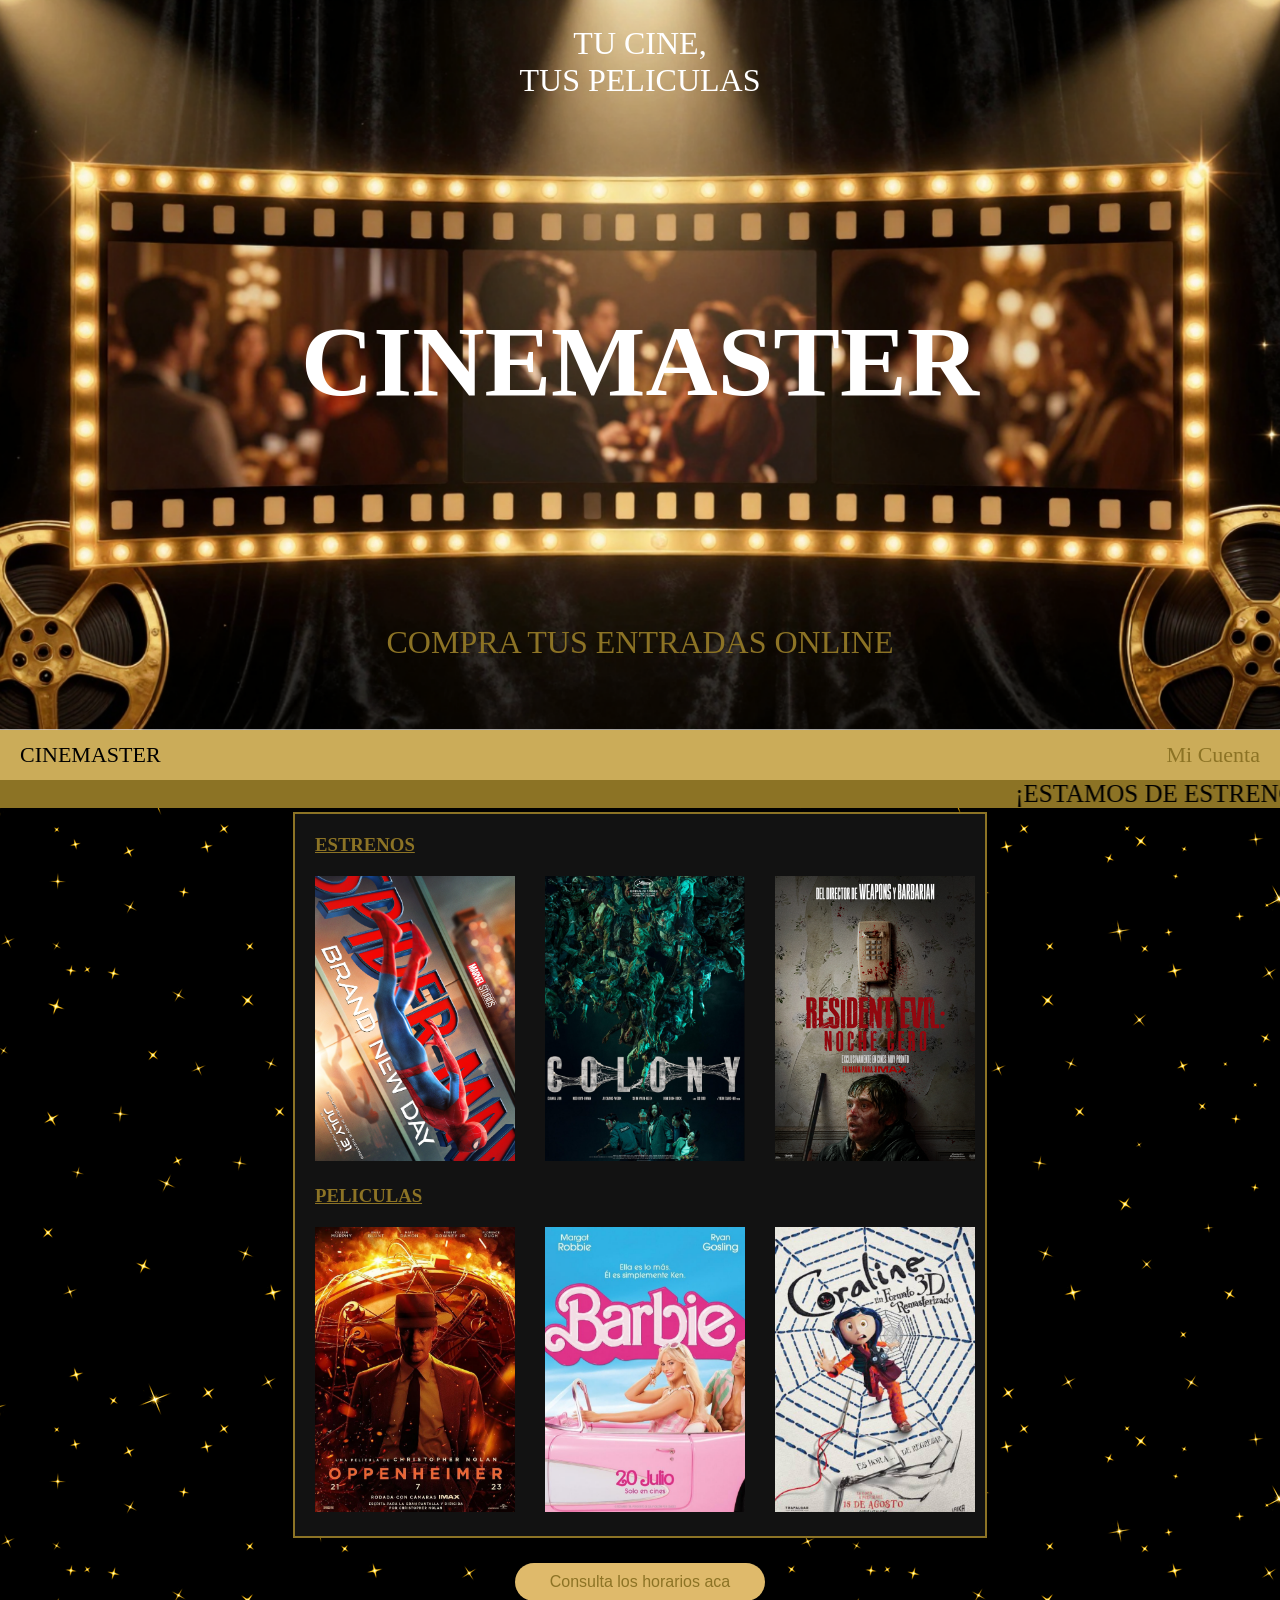
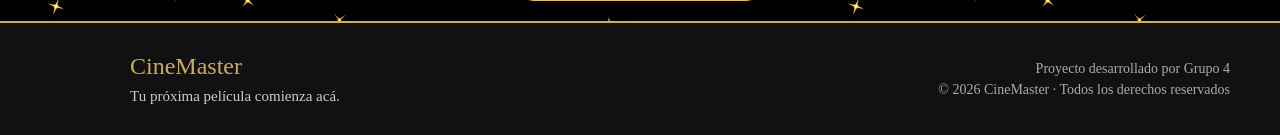
<file: index.html>
<!DOCTYPE html>
<html lang="es">
<head>
    <meta charset="UTF-8">
    <meta name="viewport" content="width=device-width, initial-scale=1.0">
    <title>CineMaster</title>
    <link rel="icon" href="./img/logo.png">
    <link rel="stylesheet" href="./style/index.css">
    <link rel="stylesheet" href="./style/footer.css">
</head>
<body>

    <!-- Presentación principal de CineMaster:
    eslogan, nombre y acceso a compra -->
    <header class="header">
        <div class="eslogan">
            <p>TU CINE,<br>TUS PELICULAS</p>
        </div> 
        <div class="titulo">
            <h1>CINEMASTER</h1>
        </div>

        <!--lleva directamente al proceso de compra de entradas-->
        <div class="comprar">
            <a href="./miCuenta.html" class="comprarRef">COMPRA TUS ENTRADAS ONLINE</a>
        </div>  


         <!--indicador de desplazarse hacia abajo-->
        <div class="indicador-scroll">
            <div class="flecha"></div>
        </div>
    </header>
    <main>

         <!--agrupa opciones de navegación de la pág-->
        <nav>
            <p>CINEMASTER</p>
            <a href="./miCuenta.html">Mi Cuenta</a>
        </nav>

         <!-- hace que el texto de desplace automáticamente-->
        <marquee scrollamount="15">¡ESTAMOS DE ESTRENO! Celebramos la gran apertura con entradas a mitad de precio</marquee>
        

        <div class="inicio">

             <!--cartelera dividida entre estrenos y pelis dispo-->
            <div class="cartelera">
                <h3><u>ESTRENOS</u></h3>
                <div class="estrenos"> 

                     <!--c/peli tiene portada y descripción-->
                    <div class="contenedor">   
                        <img src="./img/portadaPeliculas/spiderman.png" alt="spiderman" class="portadaPeli">
                        <div class="descripcion">
                            <h4>Spider-Man: Brand New Day</h4>
                            <h5>2026 ‧ Acción/Aventura ‧ 2h 25m</h5><br>
                            <p>A medida que las exigencias a las que se ve sometido Spider-Man se intensifican, la presión desencadena una sorprendente evolución física que pone en peligro su existencia. Al mismo tiempo, una nueva y extraña ola de delitos da lugar a una de las amenazas más poderosas a las que se ha enfrentado jamás. </p>
                        </div>
                    </div>
                    <div class="contenedor">
                        <img src="./img/portadaPeliculas/zonacero.png" alt="zonacero" class="portadaPeli">
                        <div class="descripcion">
                            <h4>Colony</h4>
                            <h5>2026 ‧ Terror ‧ 2h 2m</h5><br>
                            <p>La profesora Se Jeong asiste a una conferencia de biotecnología que se convierte en caos cuando se libera un virus de rápida mutación. Mientras el brote crece y las víctimas se transforman, las autoridades sellan el edificio.</p>
                        </div>
                    </div>
                    <div class="contenedor">
                        <img src="./img/portadaPeliculas/residentEvil.jpg" alt="residentEvil" class="portadaPeli">
                        <div class="descripcion">
                            <h4>Resident Evil</h4>
                            <h5>2026 ‧ Terror/Ciencia ficción ‧ 1h 37m</h5><br>
                            <p>Un desdichado mensajero tiene la tarea de entregar un paquete a un hospital remoto. Pronto se encuentra atrapado en medio de un brote y debe luchar a través de hordas de criaturas mutadas para sobrevivir.</p>
                        </div>
                    </div>
                </div>
                <h3><u>PELICULAS</u></h3>
                <div class="peliculas">
                    <div class="contenedor">
                        <img src="./img/portadaPeliculas/oppenheimer.png" alt="oppenheimer" class="portadaPeli">
                        <div class="descripcion">
                            <h4>Oppenheimer</h4>
                            <h5>2023 ‧ Suspenso ‧ 3 horas</h5><br>
                            <p>Durante la Segunda Guerra Mundial, el teniente general Leslie Groves designa al físico J. Robert Oppenheimer para un grupo de trabajo que está desarrollando el Proyecto Manhattan, cuyo objetivo consiste en fabricar la primera bomba atómica.</p>
                        </div>
                    </div>
                    <div class="contenedor">
                        <img src="./img/portadaPeliculas/barbie.png" alt="barbie" class="portadaPeli">
                        <div class="descripcion">
                            <h4>Barbie</h4>
                            <h5>2023 ‧ Comedia/Fantasía ‧ 1h 54m</h5><br>
                            <p>Después de ser expulsada de Barbieland por no ser una muñeca de aspecto perfecto, Barbie parte hacia el mundo humano para encontrar la verdadera felicidad.</p>
                        </div>
                    </div>
                    <div class="contenedor">
                        <img src="./img/portadaPeliculas/coraline.png" alt="coraline" class="portadaPeli">
                        <div class="descripcion">
                            <h4>Coraline y la puerta secreta</h4>
                            <h5>2009 ‧ Infantil/Terror ‧ 1h 55m</h5><br>
                            <p>Coraline es una joven aburrida que descubre que la pared tapiada tras una puerta de su piso conduce a otro mundo, con otra madre y otro padre. Todo comienza cuando la joven atraviesa una puerta secreta de su nuevo hogar y descubre una versión alternativa de su vida. A primera vista, esta realidad paralela es muy parecida a su vida real, pero mucho mejor. Pero cuando esta fantástica aventura se vuelve peligrosa y sus falsos padres intentan retenerla para siempre, Coraline debe confiar en su ingenio, determinación y valentía para volver a casa y salvar a su familia.</p>
                        </div>
                    </div>
                </div>
            </div>

             <!--lleva desde cartelera hacia horarios-->
            <div class="horario">
                <button class="confirmar"><a href="./horarios.html">Consulta los horarios aca</a></button>
            </div>
        </div>
        <footer class="footer">
            <div class="footer-contenido">
                <div class="footer-marca">
                    <h3>CineMaster</h3>
                    <p>Tu próxima película comienza acá.</p>
                </div>
                <div class="footer-info">
                    <p>Proyecto desarrollado por Grupo 4</p>
                    <p>© 2026 CineMaster · Todos los derechos reservados</p>
                </div>
            </div>
        </footer>
    </main>
</body>
</html>
</file>
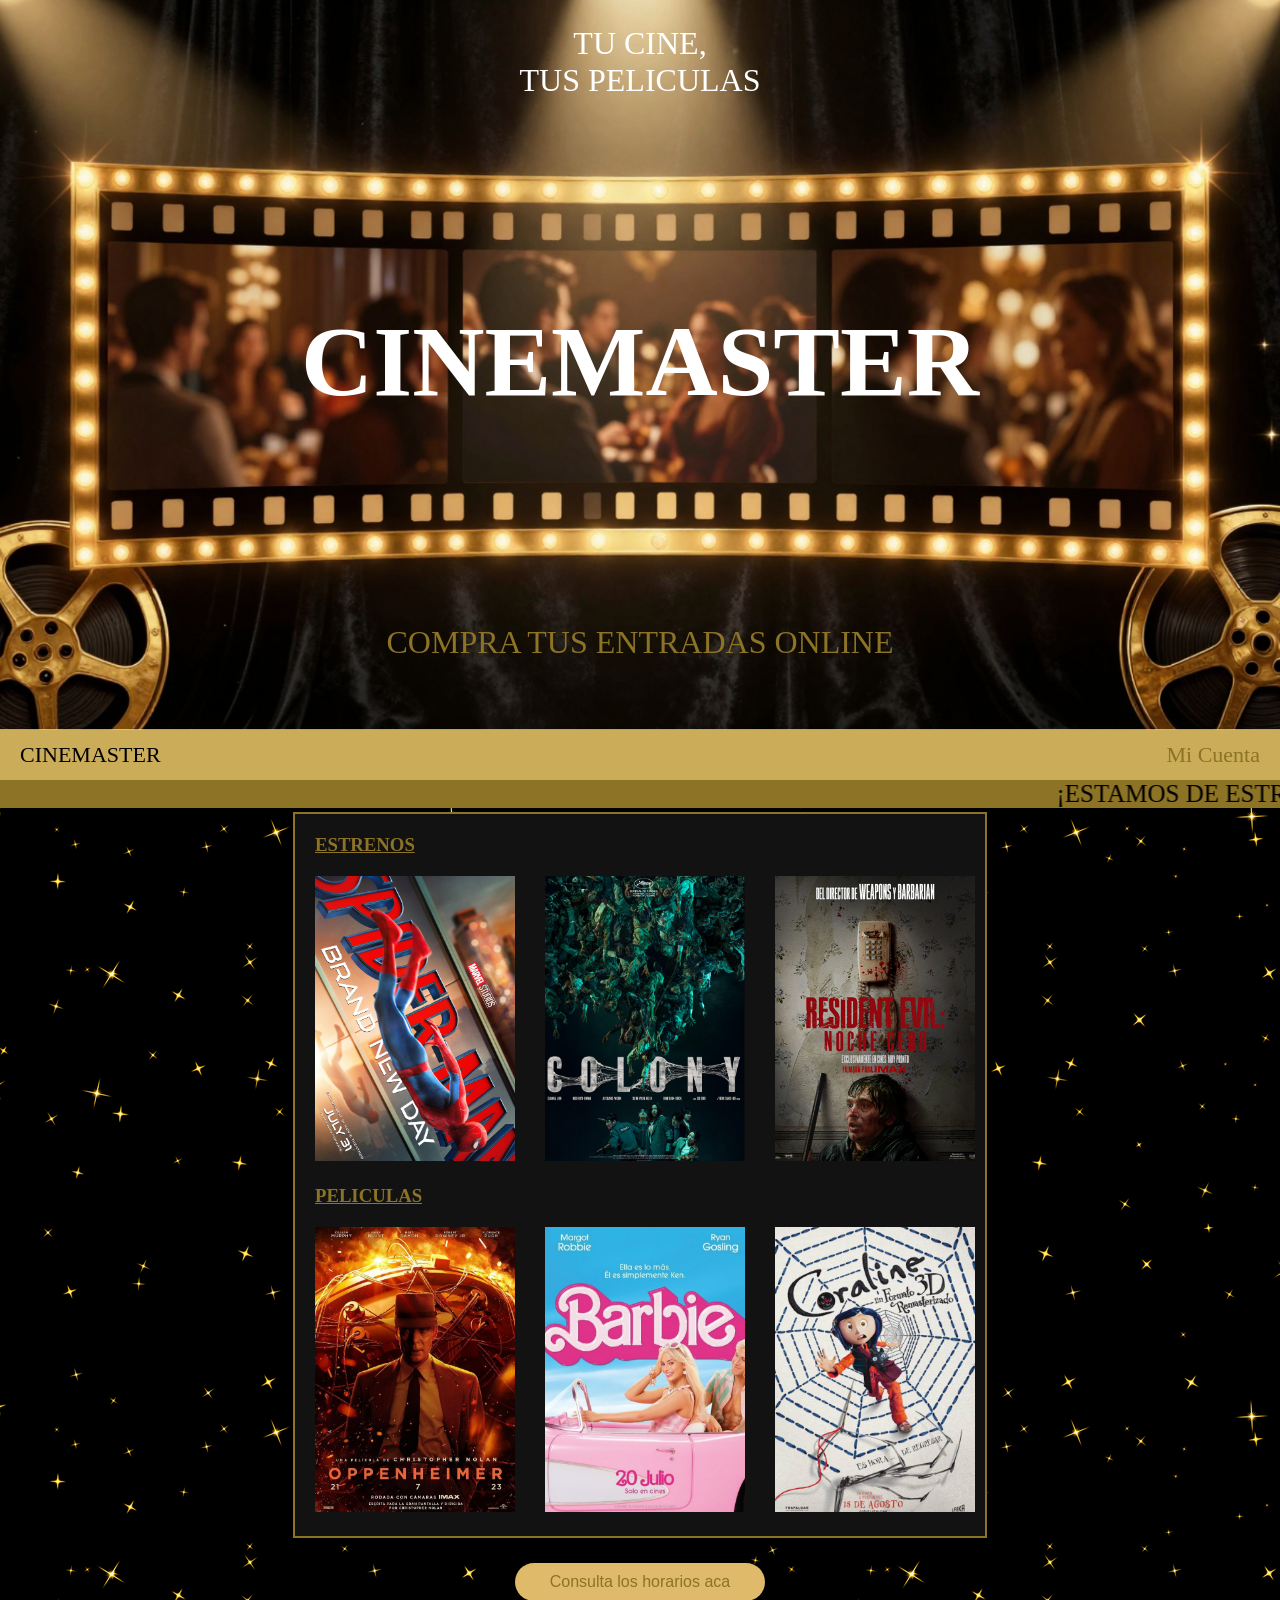
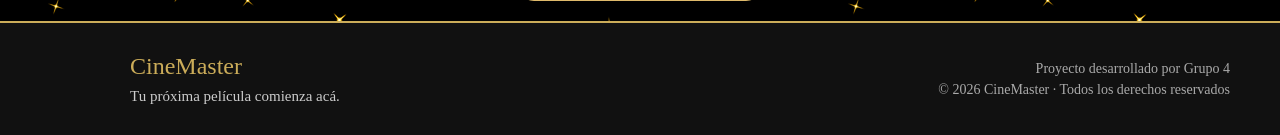
<file: html/index.html>
<!DOCTYPE html>
<html lang="es">
<head>
    <meta charset="UTF-8">
    <meta name="viewport" content="width=device-width, initial-scale=1.0">
    <title>CineMaster</title>
    <link rel="icon" href="../img/logo.png">
    <link rel="stylesheet" href="../style/index.css">
    <link rel="stylesheet" href="../style/footer.css">
</head>
<body>

    <!-- Presentación principal de CineMaster:
    eslogan, nombre y acceso a compra -->
    <header class="header">
        <div class="eslogan">
            <p>TU CINE,<br>TUS PELICULAS</p>
        </div> 
        <div class="titulo">
            <h1>CINEMASTER</h1>
        </div>

        <!--lleva directamente al proceso de compra de entradas-->
        <div class="comprar">
            <a href="./comprarTicket.html" class="comprarRef">COMPRA TUS ENTRADAS ONLINE</a>
        </div>  


         <!--indicador de desplazarse hacia abajo-->
        <div class="indicador-scroll">
            <div class="flecha"></div>
        </div>
    </header>
    <main>

         <!--agrupa opciones de navegación de la pág-->
        <nav>
            <p>CINEMASTER</p>
            <a href="./miCuenta.html">Mi Cuenta</a>
        </nav>

         <!-- hace que el texto de desplace automáticamente-->
        <marquee scrollamount="15">¡ESTAMOS DE ESTRENO! Celebramos la gran apertura con entradas a mitad de precio</marquee>
        

        <div class="inicio">

             <!--cartelera dividida entre estrenos y pelis dispo-->
            <div class="cartelera">
                <h3><u>ESTRENOS</u></h3>
                <div class="estrenos"> 

                     <!--c/peli tiene portada y descripción-->
                    <div class="contenedor">   
                        <img src="../img/portadaPeliculas/spiderman.png" alt="spiderman" class="portadaPeli">
                        <div class="descripcion">
                            <h4>Spider-Man: Brand New Day</h4>
                            <h5>2026 ‧ Acción/Aventura ‧ 2h 25m</h5><br>
                            <p>A medida que las exigencias a las que se ve sometido Spider-Man se intensifican, la presión desencadena una sorprendente evolución física que pone en peligro su existencia. Al mismo tiempo, una nueva y extraña ola de delitos da lugar a una de las amenazas más poderosas a las que se ha enfrentado jamás. </p>
                        </div>
                    </div>
                    <div class="contenedor">
                        <img src="../img/portadaPeliculas/zonacero.png" alt="zonacero" class="portadaPeli">
                        <div class="descripcion">
                            <h4>Colony</h4>
                            <h5>2026 ‧ Terror ‧ 2h 2m</h5><br>
                            <p>La profesora Se Jeong asiste a una conferencia de biotecnología que se convierte en caos cuando se libera un virus de rápida mutación. Mientras el brote crece y las víctimas se transforman, las autoridades sellan el edificio.</p>
                        </div>
                    </div>
                    <div class="contenedor">
                        <img src="../img/portadaPeliculas/residentEvil.jpg" alt="residentEvil" class="portadaPeli">
                        <div class="descripcion">
                            <h4>Resident Evil</h4>
                            <h5>2026 ‧ Terror/Ciencia ficción ‧ 1h 37m</h5><br>
                            <p>Un desdichado mensajero tiene la tarea de entregar un paquete a un hospital remoto. Pronto se encuentra atrapado en medio de un brote y debe luchar a través de hordas de criaturas mutadas para sobrevivir.</p>
                        </div>
                    </div>
                </div>
                <h3><u>PELICULAS</u></h3>
                <div class="peliculas">
                    <div class="contenedor">
                        <img src="../img/portadaPeliculas/oppenheimer.png" alt="oppenheimer" class="portadaPeli">
                        <div class="descripcion">
                            <h4>Oppenheimer</h4>
                            <h5>2023 ‧ Suspenso ‧ 3 horas</h5><br>
                            <p>Durante la Segunda Guerra Mundial, el teniente general Leslie Groves designa al físico J. Robert Oppenheimer para un grupo de trabajo que está desarrollando el Proyecto Manhattan, cuyo objetivo consiste en fabricar la primera bomba atómica.</p>
                        </div>
                    </div>
                    <div class="contenedor">
                        <img src="../img/portadaPeliculas/barbie.png" alt="barbie" class="portadaPeli">
                        <div class="descripcion">
                            <h4>Barbie</h4>
                            <h5>2023 ‧ Comedia/Fantasía ‧ 1h 54m</h5><br>
                            <p>Después de ser expulsada de Barbieland por no ser una muñeca de aspecto perfecto, Barbie parte hacia el mundo humano para encontrar la verdadera felicidad.</p>
                        </div>
                    </div>
                    <div class="contenedor">
                        <img src="../img/portadaPeliculas/coraline.png" alt="coraline" class="portadaPeli">
                        <div class="descripcion">
                            <h4>Coraline y la puerta secreta</h4>
                            <h5>2009 ‧ Infantil/Terror ‧ 1h 55m</h5><br>
                            <p>Coraline es una joven aburrida que descubre que la pared tapiada tras una puerta de su piso conduce a otro mundo, con otra madre y otro padre. Todo comienza cuando la joven atraviesa una puerta secreta de su nuevo hogar y descubre una versión alternativa de su vida. A primera vista, esta realidad paralela es muy parecida a su vida real, pero mucho mejor. Pero cuando esta fantástica aventura se vuelve peligrosa y sus falsos padres intentan retenerla para siempre, Coraline debe confiar en su ingenio, determinación y valentía para volver a casa y salvar a su familia.</p>
                        </div>
                    </div>
                </div>
            </div>

             <!--lleva desde cartelera hacia horarios-->
            <div class="horario">
                <button class="confirmar"><a href="./horarios.html">Consulta los horarios aca</a></button>
            </div>
        </div>
        <footer class="footer">
            <div class="footer-contenido">
                <div class="footer-marca">
                    <h3>CineMaster</h3>
                    <p>Tu próxima película comienza acá.</p>
                </div>
                <div class="footer-info">
                    <p>Proyecto desarrollado por Grupo 4</p>
                    <p>© 2026 CineMaster · Todos los derechos reservados</p>
                </div>
            </div>
        </footer>
    </main>
</body>
</html>
</file>
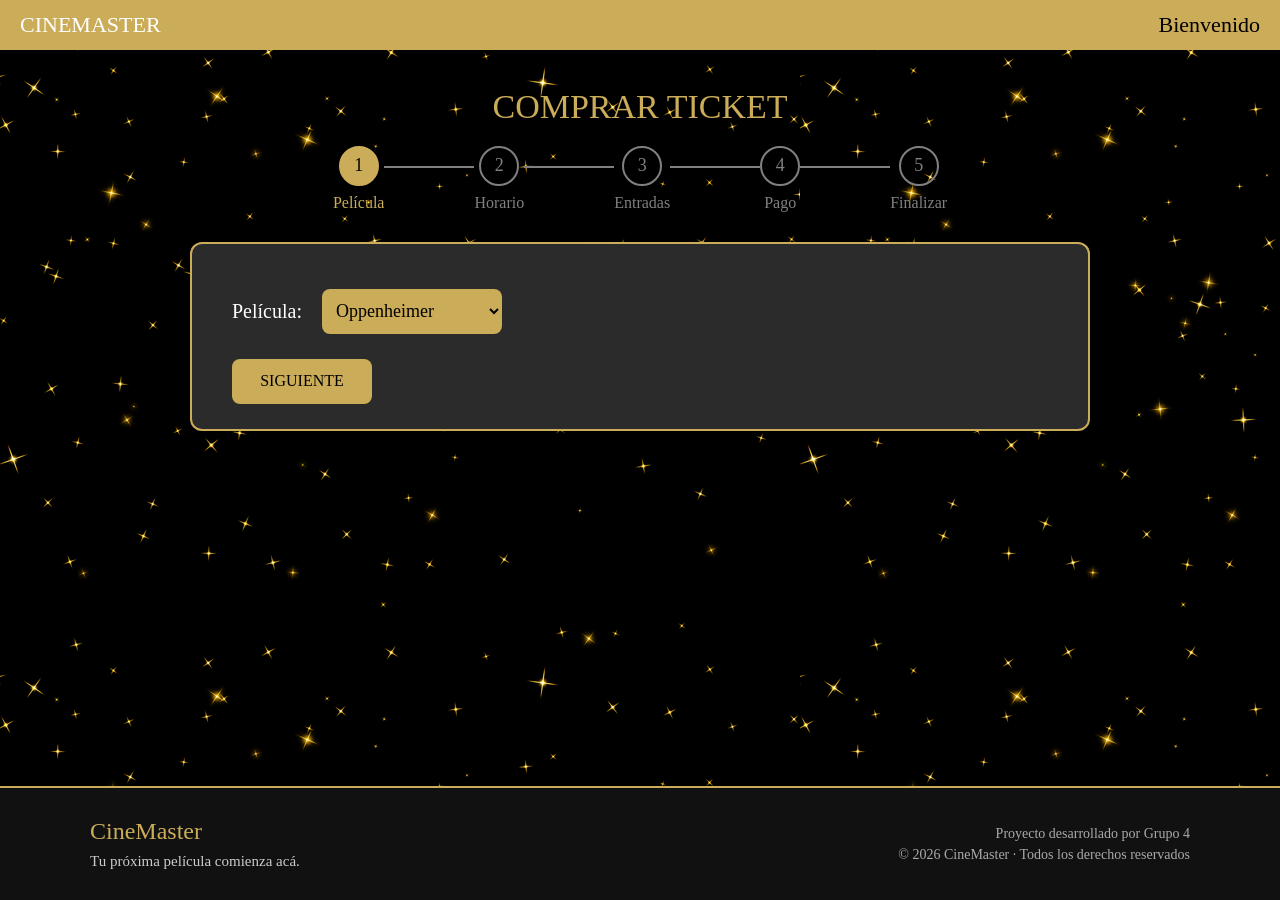
<file: comprarTicket.html>
<!-- En este archivo se define la estructura de la compra de entradas en 5 pasos:
 1:selección de pelicula; 2: selección de horario; 3: selección de entradas;
 4: selección de pago; 5: confirmación de compra.-->

<!DOCTYPE html>
<html lang="es">

<head>
    <meta charset="UTF-8">
    <meta name="viewport" content="width=device-width, initial-scale=1.0">

    <title>Comprar Ticket</title>
    <!-- Carga el logo de CineMaster en la pestaña -->
    <link rel="icon" href="./img/logo.png">
    <!-- Conexión del HTML con los archivos CSS -->
    <link rel="stylesheet" href="./style/comprarTicket.css">
    <link rel="stylesheet" href="./style/footer.css">
</head>

<body>

    <header>
        <!--Encabezado: link que al hacer click en cineMaster permite
        regresar a la página inicial -->
        <a href="./index.html">CINEMASTER</a>
        <p>Bienvenido</p>
    </header>

    <main>

        <h1>COMPRAR TICKET</h1>

    <!--STEPPER-->
        <div class="stepper">
    
    <!--Clase activo: indica qué paso está seleccionado actualmente,
    js la agrega y la quita a medida que el usuario avanza -->
    <div class="paso activo">
        <div class="circulo">1</div>
        <p>Película</p>
    </div>

    <!--Clase linea: son las líneas visuales que conectan los pasos del stepper -->
    <div class="linea"></div>

    <!-- Los demás pasos arrancan "inactivos", y el js va cambiando las clases
     a medida que el usuario avanza -->
    <div class="paso">
        <div class="circulo">2</div>
        <p>Horario</p>
    </div>

    <div class="linea"></div>

    <div class="paso">
        <div class="circulo">3</div>
        <p>Entradas</p>
    </div>

    <div class="linea"></div>

    <div class="paso">
        <div class="circulo">4</div>
        <p>Pago</p>
    </div>

    <div class="linea"></div>

    <div class="paso">
        <div class="circulo">5</div>
        <p>Finalizar</p>
    </div>

</div>
        <!--Este section agrupa todo el contenido relacionado con la compra -->
        <section class="contenedor-compra">
            <!--Paso 1: Selección de película -->
            <div class="contenido-paso activo" id="paso1">

                <div class="opcion-compra">
                    <!--El label describe qué dato tiene que ingresar/seleccionar el usuario -->
                    <label for="pelicula">Película:</label>
                    <!--Es el desplegable para seleccionar la pelicula -->
                    <select id="pelicula">
                        <!--value es el valor que js utiliza internamente -->
                        <option value="oppenheimer">Oppenheimer</option>
                        <option value="barbie">Barbie</option>
                        <option value="coraline">Coraline</option>
                    </select>
                </div>

                <!-- Cuando el usuario hace clic se ejecuta la función mostrarPaso(2) de js
                 que oculta el paso axtual y muestra el segundo paso-->
                <button type="button" class="boton-siguiente" onclick="mostrarPaso(2)">
                    SIGUIENTE
                </button>

                </div>

<!--Paso 2: selección de Día -->
<div class="contenido-paso" id="paso2">

    <div class="opcion-compra">
        <label for="dia">Día:</label>

    <!--Cuando el usuario cambie el dia, js ejecuta actualizarHorarios()
    que busca los horarios correspondientes a la película y el día seleccionado-->
    <select id="dia" onchange="actualizarHorarios()">
        <!--Se agregan Id´s porq js modifica el texto para poner la fecha real-->
        <option value="hoy" id="diaHoy">Hoy</option>
        <option value="manana" id="diaManana">Mañana</option>
        <option value="viernes" id="diaViernes">Viernes</option>
    </select>
    </div>

    <div class="opcion-compra">
        <label for="horario">Horario:</label>
        <!--Este select está vacío porq los horarios dependen de la película y el día
        js los genera dinámicamente mediante actualizarHorarios()-->
        <select id="horario">
        </select>
    </div>

    <button type="button" class="boton-anterior" onclick="mostrarPaso(1)">
        ANTERIOR
    </button>

    <button type="button" class="boton-siguiente" onclick="mostrarPaso(3)">
        SIGUIENTE
    </button>

</div>

<!--Paso 3: selección de entradas-->
<div class="contenido-paso" id="paso3">

    <h3>ENTRADAS</h3>

    <div class="tipo-entrada">
        <label for="general">General:</label>
        <!--onchange = "calcularTotal()": cuando cambia la cantidad
        js actualiza el precio total-->
        <select id="general" onchange="calcularTotal()">
            <option value="0">0</option>
            <option value="1">1</option>
            <option value="2">2</option>
            <option value="3">3</option>
            <option value="4">4</option>
        </select>
    </div>

<div class="tipo-entrada">
    <label for="menor">Menor:</label>

    <select id="menor" onchange="calcularTotal()">
        <option value="0">0</option>
        <option value="1">1</option>
        <option value="2">2</option>
        <option value="3">3</option>
        <option value="4">4</option>
    </select>
</div>

<div class="tipo-entrada">
    <label for="jubilado">Jubilado:</label>

    <select id="jubilado" onchange="calcularTotal()">
        <option value="0">0</option>
        <option value="1">1</option>
        <option value="2">2</option>
        <option value="3">3</option>
        <option value="4">4</option>
    </select>
</div>

<p class="total">
    <!--span: inicialmente muestra $0
    funciona como un espacio que js actualiza dinámicamente con el total-->
    TOTAL: <span id="totalEntradas">$0</span>
</p>
            
<button type="button" class="boton-anterior" onclick="mostrarPaso(2)">
    ANTERIOR
</button>

<!-- Validación antes del pago: antes de avanzar verifico las entradas (llamando a validarEntradas(),
 si devuelve true se ejecuta mostrarPaso(4)-->
<button type="button" class="boton-siguiente"
        onclick="if (validarEntradas()) mostrarPaso(4)">
    SIGUIENTE
</button>

</div>
<!--Paso 4: inputs para realizar el pago-->
<div class="contenido-paso" id="paso4">

    <h3>DATOS DEL CLIENTE</h3>

    <div class="campo-pago">
        <label for="nombre">Nombre y apellido:</label>
        <input type="text" id="nombre">
    </div>

    <div class="campo-pago">
        <label for="email">Email:</label>
        <input type="email" id="email">
    </div>

    <h3>DATOS DE PAGO</h3>

    <div class="campo-pago">
        <label for="tarjeta">Número de tarjeta:</label>
        <input type="text" id="tarjeta">
    </div>

    <div class="campo-pago">
        <label for="titular">Titular:</label>
        <input type="text" id="titular">
    </div>

    <div class="campo-pago">
        <label for="vencimiento">Vencimiento:</label>
        <input type="text" id="vencimiento" placeholder="MM/AA">
    </div>

    <div class="campo-pago">
        <label for="cvv">CVV:</label>
        <input type="text" id="cvv" placeholder="123">
    </div>

    <button type="button" class="boton-anterior" onclick="mostrarPaso(3)">
        ANTERIOR
    </button>

    <!--Antes de mostrar el resumen llamamos a validarPago(),
    si los datos son válidos la función devuelve true y avanzamos al paso5-->
    <button type="button" class="boton-siguiente"
        onclick="if (validarPago()) mostrarPaso(5)">
    REVISAR COMPRA
    </button>

</div>

<!--Paso 5: resumen de compra-->
<div class="contenido-paso" id="paso5">

    <h3>RESUMEN DE COMPRA</h3>

    <div class="resumen-compra">
        <!--Los span empiezan vacíos porque js toma las selecciones
        realizadas en los pasos anteriores y completa automáticamente el resumen-->
        <p>Película: <span id="resumenPelicula"></span></p>

        <p>Día: <span id="resumenDia"></span></p>

        <p>Horario: <span id="resumenHorario"></span></p>

        <h3>ENTRADAS</h3>

        <p>General: <span id="resumenGeneral"></span></p>

        <p>Menor: <span id="resumenMenor"></span></p>

        <p>Jubilado: <span id="resumenJubilado"></span></p>

        <p class="total">
            TOTAL: <span id="resumenTotal">$0</span>
</p>

    </div>

    <button type="button" class="boton-anterior" onclick="mostrarPaso(4)">
        ANTERIOR
    </button>

    <!--Este botón ejecuta finalizarCompra() y muestra la confirmación de compra-->
    <button type="button" class="boton-confirmar" onclick="finalizarCompra()">
    CONFIRMAR COMPRA
    </button>

</div>
        </section>

    </main>
<!--FOOTER-->
    <footer class="footer">
    <div class="footer-contenido">

        <div class="footer-marca">
            <h3>CineMaster</h3>
            <p>Tu próxima película comienza acá.</p>
        </div>

        <div class="footer-info">
            <p>Proyecto desarrollado por Grupo 4</p>
            <p>© 2026 CineMaster · Todos los derechos reservados</p>
        </div>

    </div>

    </footer>

    <script src="./script/comprarTicket.js"></script>  

    </body>

    </html>
</file>
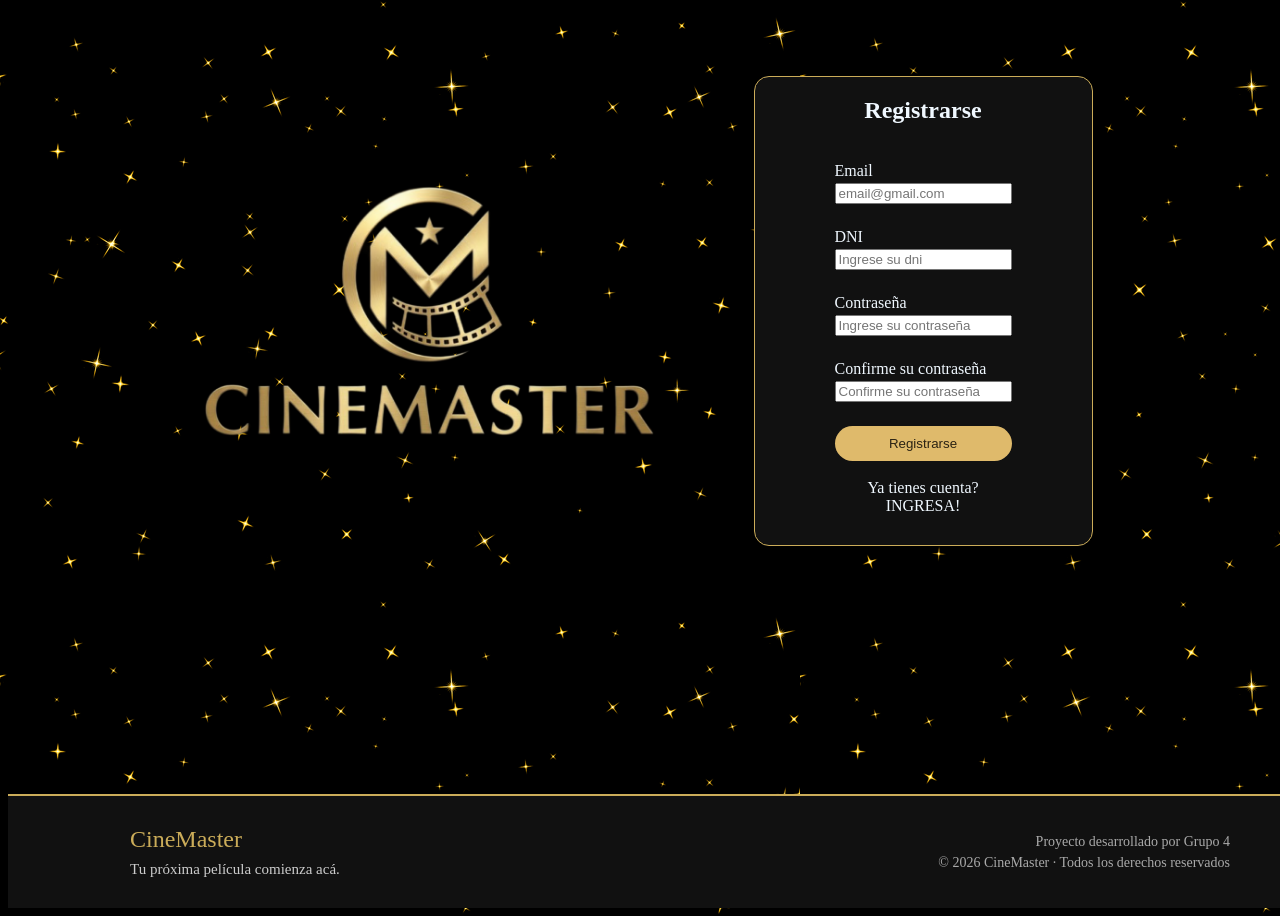
<file: crearCuenta.html>
<!DOCTYPE html>
<html lang="es">
<head>
    <meta charset="UTF-8">
    <meta name="viewport" content="width=device-width, initial-scale=1.0">
    <title>Crear cuenta</title>
    <link rel="icon" href="./img/logo.png">
    <link rel="stylesheet" href="./style/miCuenta.css">
    <link rel="stylesheet" href="./style/footer.css">
    <script type="text/javascript" src="./script/miCuenta.js"></script>
</head>
<body>
    <div class="contenedor">
        <div class="logo">
            <img src="./img/logo.png" alt="logo" class="logo">
        </div>
        <div class="sesion">
            <h2>Registrarse</h2> <br>
            <!--form de registro-->
            <form>
                <label for="email">Email</label>
                <input type="email" id="emailRegistrarse" name="email" placeholder="email@gmail.com" required><br>
                <label for="dni">DNI</label>
                <input type="number" id="dniRegistrarse" name="dni" placeholder="Ingrese su dni" required><br>
                <label for="password">Contraseña</label>
                <input type="password" id="passwordRegistrarse" name="password" placeholder="Ingrese su contraseña" required><br>
                <label for="password">Confirme su contraseña</label>
                <input type="password" id="passwordRegistrarseConfirmacion" name="password" placeholder="Confirme su contraseña" required><br>
                <!--onclick ejecuta la función de js q valida el form de registro-->
                <button type="button" onclick="validarFormularioRegistrarse()">Registrarse</button>
            </form>
            <br>
            <!--permite volver al inicio de sesión-->
            <a href="./miCuenta.html">Ya tienes cuenta? <br> INGRESA!</a>
        </div>
    </div>
    <footer class="footer">
        <div class="footer-contenido">
            <div class="footer-marca">
                <h3>CineMaster</h3>
                <p>Tu próxima película comienza acá.</p>
            </div>
            <div class="footer-info">
                <p>Proyecto desarrollado por Grupo 4</p>
                <p>© 2026 CineMaster · Todos los derechos reservados</p>
            </div>
        </div>
    </footer>
</body>
</html>
</file>
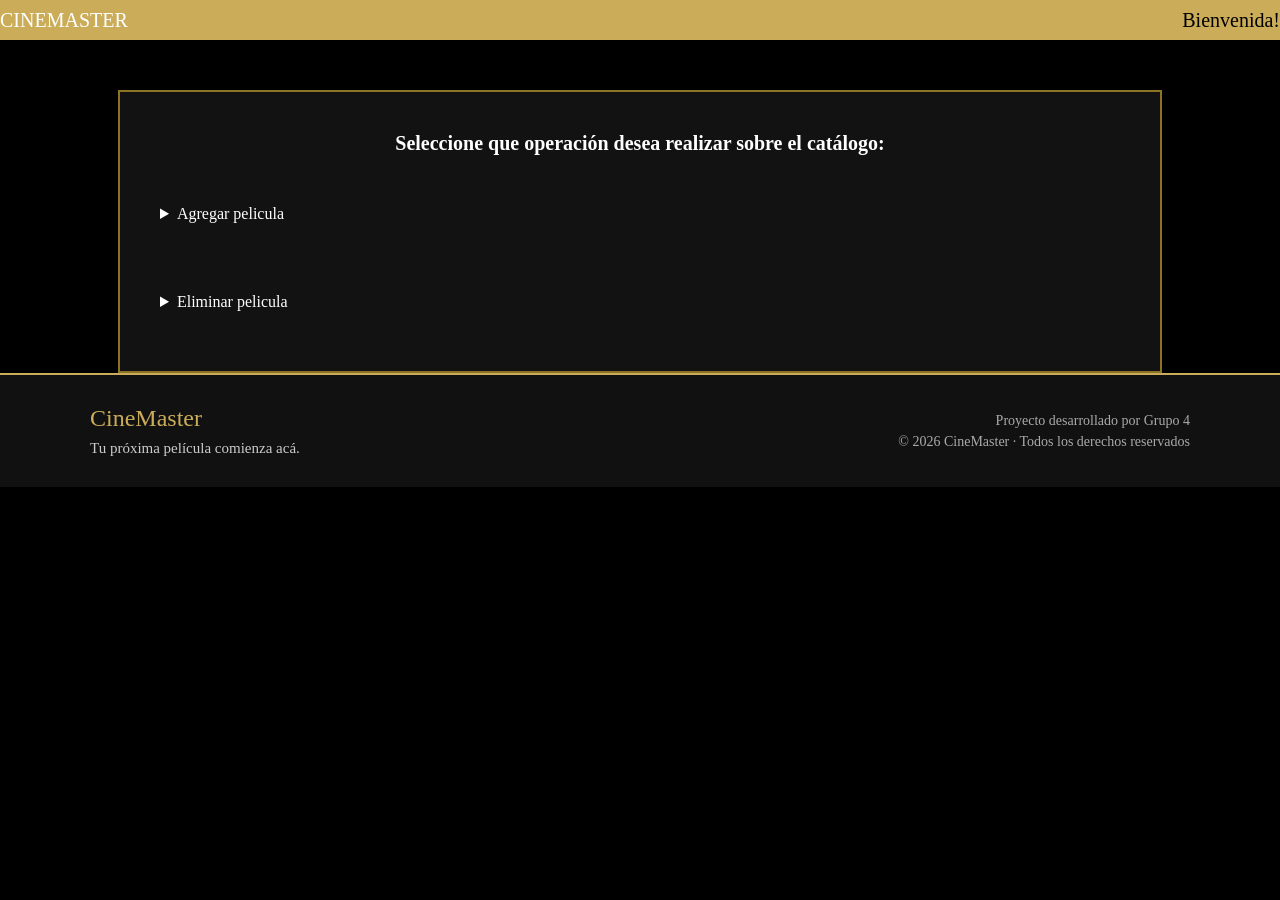
<file: editarCatalogo.html>
<!DOCTYPE html>
<html lang="es">
<head>
    <meta charset="UTF-8">
    <meta name="viewport" content="width=device-width, initial-scale=1.0">
    <title>Editar Catalogo</title>
    <link rel="icon" href="./img/logo.png">
    <link rel="stylesheet" href="./style/editarCatalogo.css">
    <script src="./script/editarCatalogo.js"></script>
    <link rel="stylesheet" href="./style/footer.css">
</head>
<body>
    <!--el nav funciona de encabezado
    y tiene un enlace de regreso a la pág principal-->
    <nav>
        <a href="./index.html">CINEMASTER</a>
        <p>Bienvenida!</p>
    </nav>
    <div class="editar">
        <div>
            <h2>Seleccione que operación desea realizar sobre el catálogo:</h2>
        </div>
        <div class="formulario">
            <div class="contenedor">
                <details><!--crea un bloque q puede abrirse o cerrarse-->
                    <summary>Agregar pelicula</summary> <!--titulo q hace clic el usuario-->
                    <div class="contenido">
                        <label for="titulo">Titulo Original: </label>
                        <input type="text" id="titulo" name="titulo" placeholder="Ingrese titulo de la pelicula"><br>
                        <label for="origen">Origen: </label>
                        <input type="text" id="origen" name="origen" placeholder="Ingrese origen de la pelicula"><br>        
                        <label for="genero">Género: </label>
                        <input type="text" id="genero" name="genero" placeholder="Ingrese el género de la pelicula"><br>        
                        <label for="director">Director: </label>
                        <input type="text" id="director" name="director" placeholder="Ingrese el nombre completo del director de la pelicula"><br>
                        <label for="actores">Actores: </label>
                        <input type="text" id="actores" name="atores" placeholder="Ingrese el nombre completo de los actores principales de la pelicula"><br>
                        <label for="calificacion">Calificación: </label>
                        <input type="text" id="calificacion" name="calificacion" placeholder="Ingrese la calificación de la pelicula"><br>
                        <label for="duracion">Duración: </label>
                        <input type="number" id="duracion" name="duracion" placeholder="Ingrese la duración de la pelicula"><br>
                        <label for="distribuidora">Distribuidora: </label>
                        <input type="text" id="distribuidora" name="distribuidora" placeholder="Ingrese la distribuidora de la pelicula"><br>
                        <label for="portada">Portada: </label>
                        <input type="file" id="portada" name="portada" accept="image/*"><br>
                        <label for="trailer">Tráiler: </label>
                        <input type="url" id="trailer" name="trailer" placeholder="Ingrese la url del trailer desde YouTube"><br>
                    </div>
                    <button class="confirmar" onclick="agregar()">Agregar</button>
                </details>
            </div>
        </div>
        <div class="eliminarPeli">
            <div class="contenedor">
                <details>
                    <summary>Eliminar pelicula</summary>
                        <div class="contenido">
                            <p>Seleccione la película que desea eliminar:</p> <br>
                            <div id="listaPeliculas" class="listaPeliculas">
                                <label class="opcionPelicula"><input type="checkbox"> Barbie </label>
                                <label class="opcionPelicula"><input type="checkbox"> Colony</label>
                                <label class="opcionPelicula"><input type="checkbox"> Coraline y la puerta secreta</label>
                                <label class="opcionPelicula"><input type="checkbox"> Oppenheimer</label>
                                <label class="opcionPelicula"><input type="checkbox"> Resident Evil</label>
                                <label class="opcionPelicula"><input type="checkbox"> Spider-Man: Brand New Day</label>
                            </div>
                            <button class="confirmar" onclick="confirmacion()">Eliminar</button>
                        </div>       
                </details>
            </div>
        </div>

    </div>
    <footer class="footer">

    <div class="footer-contenido">

        <div class="footer-marca">
            <h3>CineMaster</h3>
            <p>Tu próxima película comienza acá.</p>
        </div>

        <div class="footer-info">
            <p>Proyecto desarrollado por Grupo 4</p>
            <p>© 2026 CineMaster · Todos los derechos reservados</p>
        </div>

    </div>

    </footer>
</body>
</html>
</file>
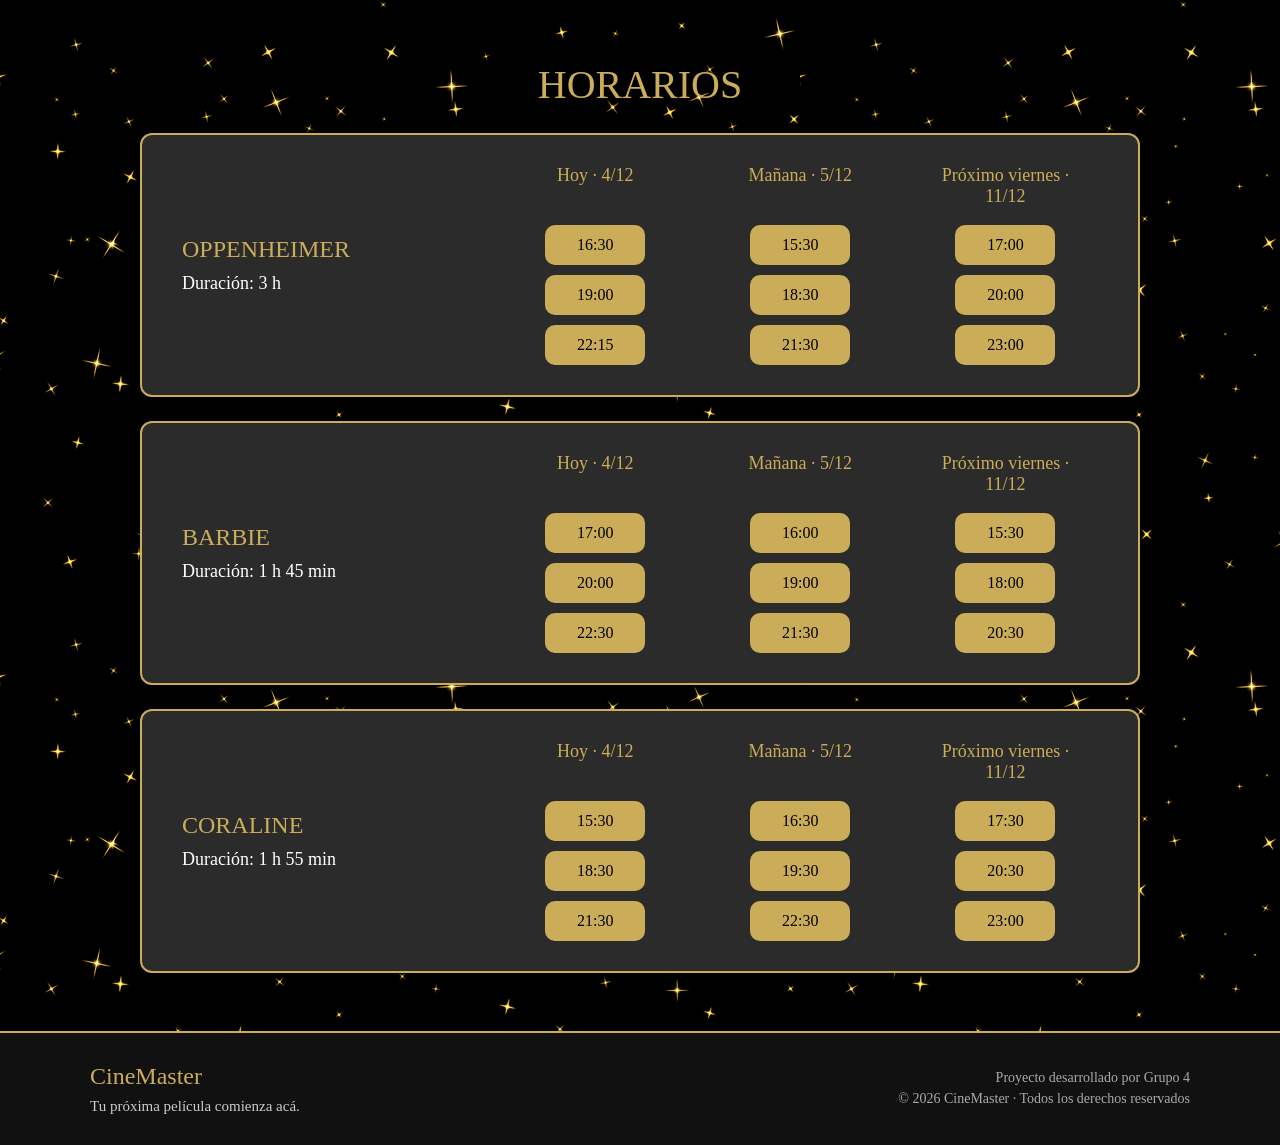
<file: horarios.html>
<!DOCTYPE html>
<html lang="es">

<head>
    <meta charset="UTF-8">
    <meta name="viewport" content="width=device-width, initial-scale=1.0">

    <title>Horarios</title>
    <link rel="icon" href="./img/logo.png">
    <link rel="stylesheet" href="./style/horarios.css">
    <link rel="stylesheet" href="./style/footer.css">
</head>

<body>

    <header>
    </header>

    <main>

        <h1>HORARIOS</h1>
         <!--contenedor de todas las pelis y sus horarios-->
        <section class="contenedor-horarios">

            <div class="tarjeta-pelicula">
                
                <!-- Muestra nombre y duracion de cada peli-->
                <div class="info-pelicula">
                    <h2>OPPENHEIMER</h2>
                    <p>Duración: 3 h</p>
                </div>

                <!--agrupa todos los dias de esa peli-->
                <div class="horarios-pelicula">

    <!--representa un día-->
    <div class="dia">
        <p class="fecha-hoy">Hoy</p>

        <div class="lista-horarios">
            <!--agrupa los horarios de ese dia-->
        <!-- El enlace envía los datos seleccionados a crearCuenta.html
         mediante parámetros en la url-->
            <a href="./crearCuenta.html?pelicula=oppenheimer&dia=hoy&horario=16:30" class="boton-horario">16:30</a>
            <a href="./crearCuenta.html?pelicula=oppenheimer&dia=hoy&horario=19:00" class="boton-horario">19:00</a>
            <a href="./crearCuenta.html?pelicula=oppenheimer&dia=hoy&horario=22:15" class="boton-horario">22:15</a>
        </div>
    </div>

    <div class="dia">
        <p class="fecha-manana">Mañana</p>

        <div class="lista-horarios">
            <a href="./crearCuenta.html?pelicula=oppenheimer&dia=manana&horario=15:30" class="boton-horario">15:30</a>
            <a href="./crearCuenta.html?pelicula=oppenheimer&dia=manana&horario=18:30" class="boton-horario">18:30</a>
            <a href="./crearCuenta.html?pelicula=oppenheimer&dia=manana&horario=21:30" class="boton-horario">21:30</a>
        </div>
    </div>

    <div class="dia">
        <p class="fecha-viernes">Viernes</p>

        <div class="lista-horarios">
            <a href="./crearCuenta.html?pelicula=oppenheimer&dia=viernes&horario=17:00" class="boton-horario">17:00</a>
            <a href="./crearCuenta.html?pelicula=oppenheimer&dia=viernes&horario=20:00" class="boton-horario">20:00</a>
            <a href="./crearCuenta.html?pelicula=oppenheimer&dia=viernes&horario=23:00" class="boton-horario">23:00</a>
        </div>
    </div>

</div>

            </div>

            <div class="tarjeta-pelicula">

                <div class="info-pelicula">
                    <h2>BARBIE</h2>
                    <p>Duración: 1 h 45 min</p>
                </div>

                <div class="horarios-pelicula">

    <div class="dia">

        <p class="fecha-hoy">Hoy</p>

        <div class="lista-horarios">
            <a href="./crearCuenta.html?pelicula=barbie&dia=hoy&horario=17:00" class="boton-horario">17:00</a>
            <a href="./crearCuenta.html?pelicula=barbie&dia=hoy&horario=20:00" class="boton-horario">20:00</a>
            <a href="./crearCuenta.html?pelicula=barbie&dia=hoy&horario=22:30" class="boton-horario">22:30</a>
        </div>
    </div>

    <div class="dia">
        <p class="fecha-manana">Mañana</p>

        <div class="lista-horarios">
            <a href="./crearCuenta.html?pelicula=barbie&dia=manana&horario=16:00" class="boton-horario">16:00</a>
            <a href="./crearCuenta.html?pelicula=barbie&dia=manana&horario=19:00"
                class="boton-horario">
                19:00
            </a>
            <a href="./crearCuenta.html?pelicula=barbie&dia=manana&horario=21:30" class="boton-horario">21:30</a>
        </div>
    </div>

    <div class="dia">
        <p class="fecha-viernes">Viernes</p>

        <div class="lista-horarios">
            <a href="./crearCuenta.html?pelicula=barbie&dia=viernes&horario=15:30" class="boton-horario">15:30</a>
            <a href="./crearCuenta.html?pelicula=barbie&dia=viernes&horario=18:00" class="boton-horario">18:00</a>
            <a href="./crearCuenta.html?pelicula=barbie&dia=viernes&horario=20:30" class="boton-horario">20:30</a>
        </div>
    </div>

</div>

            </div>

            <div class="tarjeta-pelicula">

                <div class="info-pelicula">
                    <h2>CORALINE</h2>
                    <p>Duración: 1 h 55 min</p>
                </div>

                <div class="horarios-pelicula">

    <div class="dia">
        <p class="fecha-hoy">Hoy</p>

        <div class="lista-horarios">
            <a href="./crearCuenta.html?pelicula=coraline&dia=hoy&horario=15:30" class="boton-horario">15:30</a>
            <a href="./crearCuenta.html?pelicula=coraline&dia=hoy&horario=18:30" class="boton-horario">18:30</a>
            <a href="./crearCuenta.html?pelicula=coraline&dia=hoy&horario=21:30" class="boton-horario">21:30</a>
        </div>
    </div>

    <div class="dia">
        <p class="fecha-manana">Mañana</p>

        <div class="lista-horarios">
            <a href="./crearCuenta.html?pelicula=coraline&dia=manana&horario=16:30" class="boton-horario">16:30</a>
            <a href="./crearCuenta.html?pelicula=coraline&dia=manana&horario=19:30" class="boton-horario">19:30</a>
            <a href="./crearCuenta.html?pelicula=coraline&dia=manana&horario=22:30" class="boton-horario">22:30</a>
        </div>
    </div>

    <div class="dia">
        <p class="fecha-viernes">Viernes</p>

        <div class="lista-horarios">
            <a href="./crearCuenta.html?pelicula=coraline&dia=viernes&horario=17:30" class="boton-horario">17:30</a>
            <a href="./crearCuenta.html?pelicula=coraline&dia=viernes&horario=20:30" class="boton-horario">20:30</a>
            <a href="./crearCuenta.html?pelicula=coraline&dia=viernes&horario=23:00" class="boton-horario">23:00</a>
        </div>
    </div>

</div>

            </div>

        </section>

    </main>

   <footer class="footer">

    <div class="footer-contenido">

        <div class="footer-marca">
            <h3>CineMaster</h3>
            <p>Tu próxima película comienza acá.</p>
        </div>

        <div class="footer-info">
            <p>Proyecto desarrollado por Grupo 4</p>
            <p>© 2026 CineMaster · Todos los derechos reservados</p>
        </div>

    </div>

    </footer> 

    <script src="./script/horarios.js"></script>
</body>

</html>
</file>
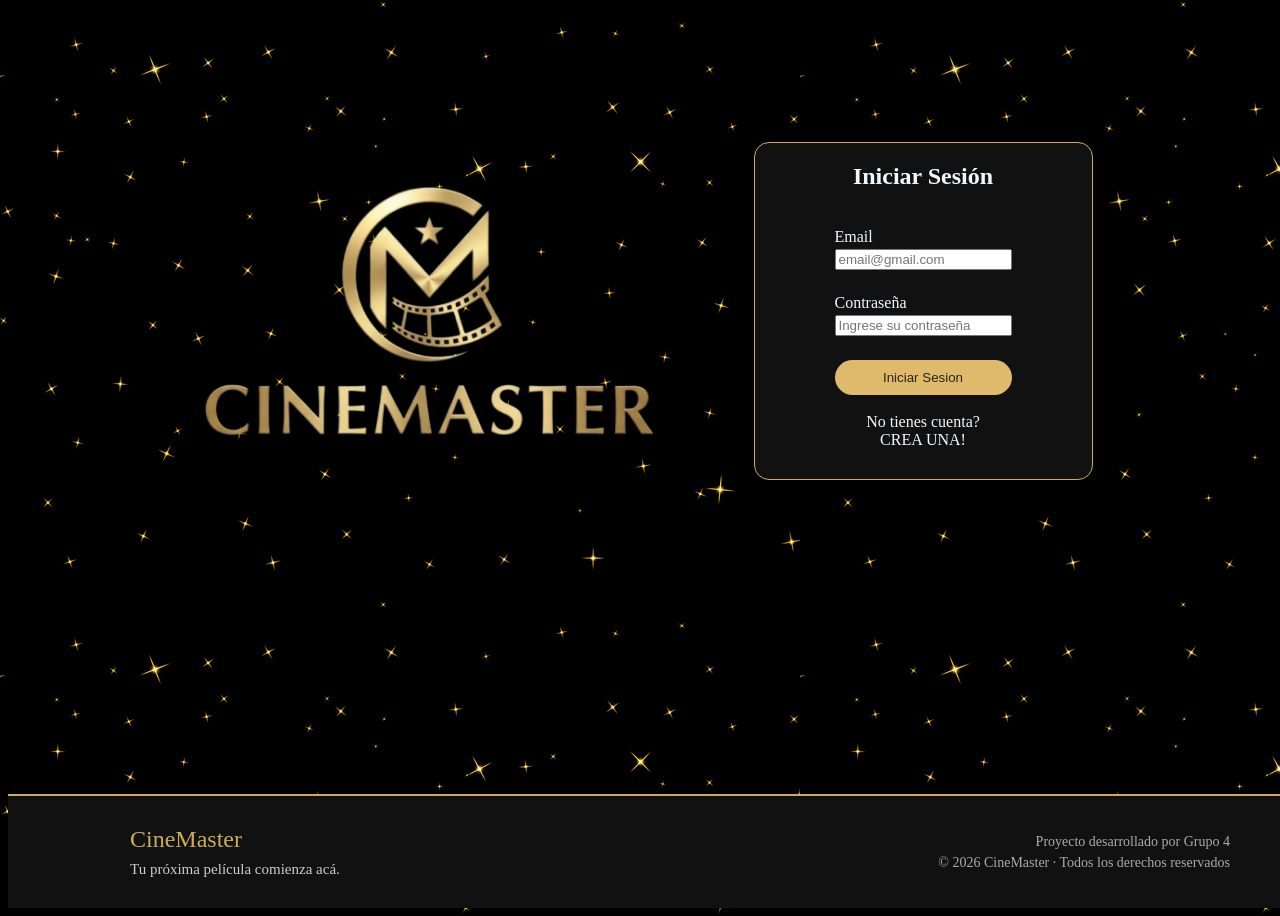
<file: miCuenta.html>
<!DOCTYPE html>
<html lang="es">
<head>
    <meta charset="UTF-8">
    <meta name="viewport" content="width=device-width, initial-scale=1.0">
    <title>Iniciar sesión</title>
    <link rel="icon" href="./img/logo.png">
    <link rel="stylesheet" href="./style/miCuenta.css">
    <link rel="stylesheet" href="./style/footer.css">
    <script type="text/javascript" src="./script/miCuenta.js"></script>
</head>
<body>

    <!--contenedor prin: logo + form de inicio de sesión-->
    <div class="contenedor">
        <div class="logo">
            <img src="./img/logo.png" alt="logo" class="logo">
        </div>
        <div class="sesion">
            <h2>Iniciar Sesión</h2> <br>
            <!--Formulario de acceso-->
            <form>
                <label for="email">Email</label>
                <input type="email" id="emailIniciarSesion" name="email" placeholder="email@gmail.com" required> <br>
                <label for="password">Contraseña</label>
                <input type="password" id="passwordIniciarSesion" name="password" placeholder="Ingrese su contraseña" required><br>
                
                <!--el boton ejecuta la validacion del js-->
                <button type="button" onclick="validarFormularioIniciarSesion()">Iniciar Sesion</button>
            </form>
            <br>
            <!--acceso de registro p/usuarios sin cuenta-->
            <a href="./crearCuenta.html">No tienes cuenta? <br> CREA UNA!</a>
        </div>
    </div>
    <footer class="footer">
        <div class="footer-contenido">
            <div class="footer-marca">
                <h3>CineMaster</h3>
                <p>Tu próxima película comienza acá.</p>
            </div>
            <div class="footer-info">
                <p>Proyecto desarrollado por Grupo 4</p>
                <p>© 2026 CineMaster · Todos los derechos reservados</p>
            </div>
        </div>
    </footer>
</body>
</html>
</file>
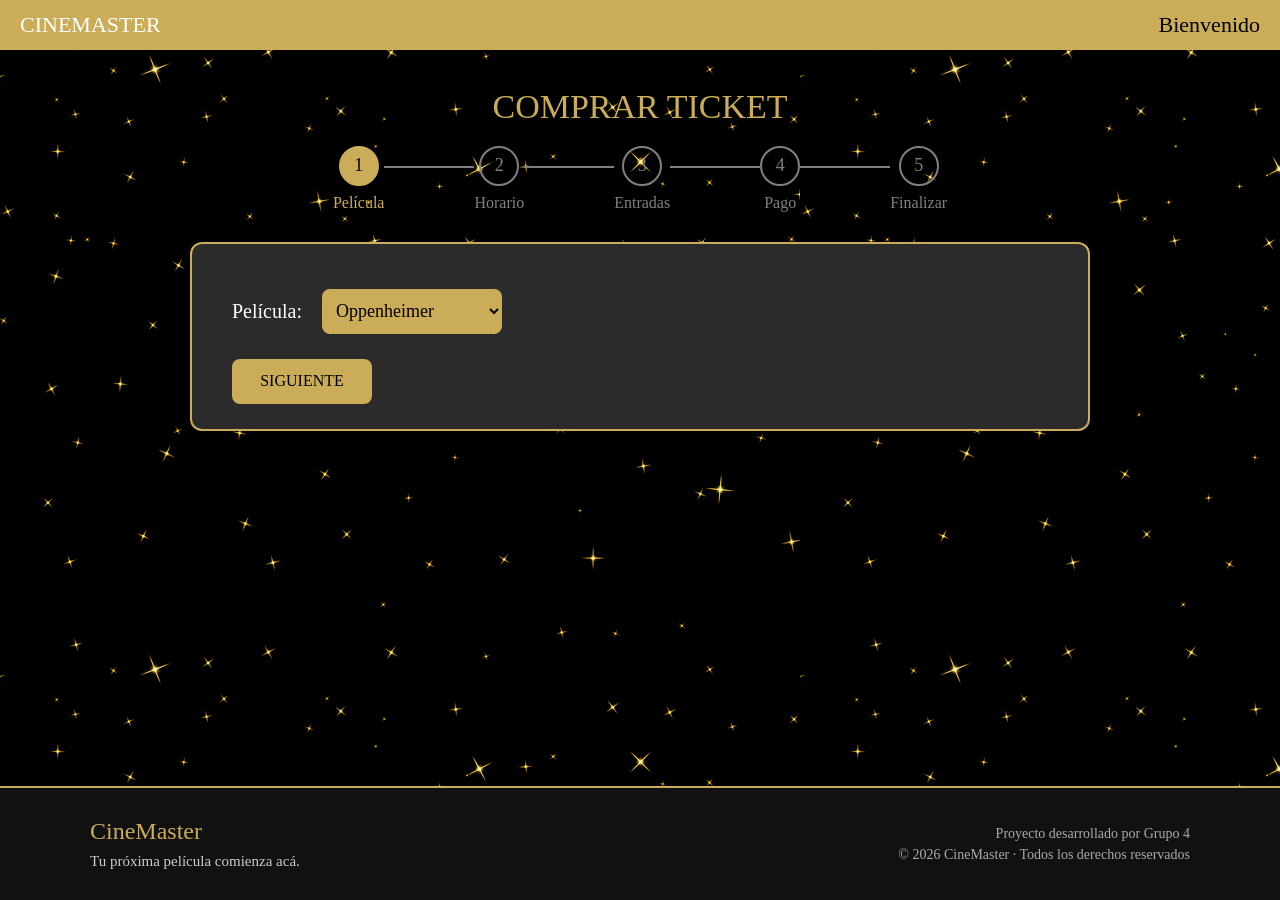
<file: html/comprarTicket.html>
<!-- En este archivo se define la estructura de la compra de entradas en 5 pasos:
 1:selección de pelicula; 2: selección de horario; 3: selección de entradas;
 4: selección de pago; 5: confirmación de compra.-->

<!DOCTYPE html>
<html lang="es">

<head>
    <meta charset="UTF-8">
    <meta name="viewport" content="width=device-width, initial-scale=1.0">

    <title>Comprar Ticket</title>
    <!-- Carga el logo de CineMaster en la pestaña -->
    <link rel="icon" href="../img/logo.png">
    <!-- Conexión del HTML con los archivos CSS -->
    <link rel="stylesheet" href="../style/comprarTicket.css">
    <link rel="stylesheet" href="../style/footer.css">
</head>

<body>

    <header>
        <!--Encabezado: link que al hacer click en cineMaster permite
        regresar a la página inicial -->
        <a href="./index.html">CINEMASTER</a>
        <p>Bienvenido</p>
    </header>

    <main>

        <h1>COMPRAR TICKET</h1>

    <!--STEPPER-->
        <div class="stepper">
    
    <!--Clase activo: indica qué paso está seleccionado actualmente,
    js la agrega y la quita a medida que el usuario avanza -->
    <div class="paso activo">
        <div class="circulo">1</div>
        <p>Película</p>
    </div>

    <!--Clase linea: son las líneas visuales que conectan los pasos del stepper -->
    <div class="linea"></div>

    <!-- Los demás pasos arrancan "inactivos", y el js va cambiando las clases
     a medida que el usuario avanza -->
    <div class="paso">
        <div class="circulo">2</div>
        <p>Horario</p>
    </div>

    <div class="linea"></div>

    <div class="paso">
        <div class="circulo">3</div>
        <p>Entradas</p>
    </div>

    <div class="linea"></div>

    <div class="paso">
        <div class="circulo">4</div>
        <p>Pago</p>
    </div>

    <div class="linea"></div>

    <div class="paso">
        <div class="circulo">5</div>
        <p>Finalizar</p>
    </div>

</div>
        <!--Este section agrupa todo el contenido relacionado con la compra -->
        <section class="contenedor-compra">
            <!--Paso 1: Selección de película -->
            <div class="contenido-paso activo" id="paso1">

                <div class="opcion-compra">
                    <!--El label describe qué dato tiene que ingresar/seleccionar el usuario -->
                    <label for="pelicula">Película:</label>
                    <!--Es el desplegable para seleccionar la pelicula -->
                    <select id="pelicula">
                        <!--value es el valor que js utiliza internamente -->
                        <option value="oppenheimer">Oppenheimer</option>
                        <option value="barbie">Barbie</option>
                        <option value="coraline">Coraline</option>
                    </select>
                </div>

                <!-- Cuando el usuario hace clic se ejecuta la función mostrarPaso(2) de js
                 que oculta el paso axtual y muestra el segundo paso-->
                <button type="button" class="boton-siguiente" onclick="mostrarPaso(2)">
                    SIGUIENTE
                </button>

                </div>

<!--Paso 2: selección de Día -->
<div class="contenido-paso" id="paso2">

    <div class="opcion-compra">
        <label for="dia">Día:</label>

    <!--Cuando el usuario cambie el dia, js ejecuta actualizarHorarios()
    que busca los horarios correspondientes a la película y el día seleccionado-->
    <select id="dia" onchange="actualizarHorarios()">
        <!--Se agregan Id´s porq js modifica el texto para poner la fecha real-->
        <option value="hoy" id="diaHoy">Hoy</option>
        <option value="manana" id="diaManana">Mañana</option>
        <option value="viernes" id="diaViernes">Viernes</option>
    </select>
    </div>

    <div class="opcion-compra">
        <label for="horario">Horario:</label>
        <!--Este select está vacío porq los horarios dependen de la película y el día
        js los genera dinámicamente mediante actualizarHorarios()-->
        <select id="horario">
        </select>
    </div>

    <button type="button" class="boton-anterior" onclick="mostrarPaso(1)">
        ANTERIOR
    </button>

    <button type="button" class="boton-siguiente" onclick="mostrarPaso(3)">
        SIGUIENTE
    </button>

</div>

<!--Paso 3: selección de entradas-->
<div class="contenido-paso" id="paso3">

    <h3>ENTRADAS</h3>

    <div class="tipo-entrada">
        <label for="general">General:</label>
        <!--onchange = "calcularTotal()": cuando cambia la cantidad
        js actualiza el precio total-->
        <select id="general" onchange="calcularTotal()">
            <option value="0">0</option>
            <option value="1">1</option>
            <option value="2">2</option>
            <option value="3">3</option>
            <option value="4">4</option>
        </select>
    </div>

<div class="tipo-entrada">
    <label for="menor">Menor:</label>

    <select id="menor" onchange="calcularTotal()">
        <option value="0">0</option>
        <option value="1">1</option>
        <option value="2">2</option>
        <option value="3">3</option>
        <option value="4">4</option>
    </select>
</div>

<div class="tipo-entrada">
    <label for="jubilado">Jubilado:</label>

    <select id="jubilado" onchange="calcularTotal()">
        <option value="0">0</option>
        <option value="1">1</option>
        <option value="2">2</option>
        <option value="3">3</option>
        <option value="4">4</option>
    </select>
</div>

<p class="total">
    <!--span: inicialmente muestra $0
    funciona como un espacio que js actualiza dinámicamente con el total-->
    TOTAL: <span id="totalEntradas">$0</span>
</p>
            
<button type="button" class="boton-anterior" onclick="mostrarPaso(2)">
    ANTERIOR
</button>

<!-- Validación antes del pago: antes de avanzar verifico las entradas (llamando a validarEntradas(),
 si devuelve true se ejecuta mostrarPaso(4)-->
<button type="button" class="boton-siguiente"
        onclick="if (validarEntradas()) mostrarPaso(4)">
    SIGUIENTE
</button>

</div>
<!--Paso 4: inputs para realizar el pago-->
<div class="contenido-paso" id="paso4">

    <h3>DATOS DEL CLIENTE</h3>

    <div class="campo-pago">
        <label for="nombre">Nombre y apellido:</label>
        <input type="text" id="nombre">
    </div>

    <div class="campo-pago">
        <label for="email">Email:</label>
        <input type="email" id="email">
    </div>

    <h3>DATOS DE PAGO</h3>

    <div class="campo-pago">
        <label for="tarjeta">Número de tarjeta:</label>
        <input type="text" id="tarjeta">
    </div>

    <div class="campo-pago">
        <label for="titular">Titular:</label>
        <input type="text" id="titular">
    </div>

    <div class="campo-pago">
        <label for="vencimiento">Vencimiento:</label>
        <input type="text" id="vencimiento" placeholder="MM/AA">
    </div>

    <div class="campo-pago">
        <label for="cvv">CVV:</label>
        <input type="text" id="cvv" placeholder="123">
    </div>

    <button type="button" class="boton-anterior" onclick="mostrarPaso(3)">
        ANTERIOR
    </button>

    <!--Antes de mostrar el resumen llamamos a validarPago(),
    si los datos son válidos la función devuelve true y avanzamos al paso5-->
    <button type="button" class="boton-siguiente"
        onclick="if (validarPago()) mostrarPaso(5)">
    REVISAR COMPRA
    </button>

</div>

<!--Paso 5: resumen de compra-->
<div class="contenido-paso" id="paso5">

    <h3>RESUMEN DE COMPRA</h3>

    <div class="resumen-compra">
        <!--Los span empiezan vacíos porque js toma las selecciones
        realizadas en los pasos anteriores y completa automáticamente el resumen-->
        <p>Película: <span id="resumenPelicula"></span></p>

        <p>Día: <span id="resumenDia"></span></p>

        <p>Horario: <span id="resumenHorario"></span></p>

        <h3>ENTRADAS</h3>

        <p>General: <span id="resumenGeneral"></span></p>

        <p>Menor: <span id="resumenMenor"></span></p>

        <p>Jubilado: <span id="resumenJubilado"></span></p>

        <p class="total">
            TOTAL: <span id="resumenTotal">$0</span>
</p>

    </div>

    <button type="button" class="boton-anterior" onclick="mostrarPaso(4)">
        ANTERIOR
    </button>

    <!--Este botón ejecuta finalizarCompra() y muestra la confirmación de compra-->
    <button type="button" class="boton-confirmar" onclick="finalizarCompra()">
    CONFIRMAR COMPRA
    </button>

</div>
        </section>

    </main>
<!--FOOTER-->
    <footer class="footer">
    <div class="footer-contenido">

        <div class="footer-marca">
            <h3>CineMaster</h3>
            <p>Tu próxima película comienza acá.</p>
        </div>

        <div class="footer-info">
            <p>Proyecto desarrollado por Grupo 4</p>
            <p>© 2026 CineMaster · Todos los derechos reservados</p>
        </div>

    </div>

    </footer>

    <script src="../script/comprarTicket.js"></script>  

    </body>

    </html>
</file>
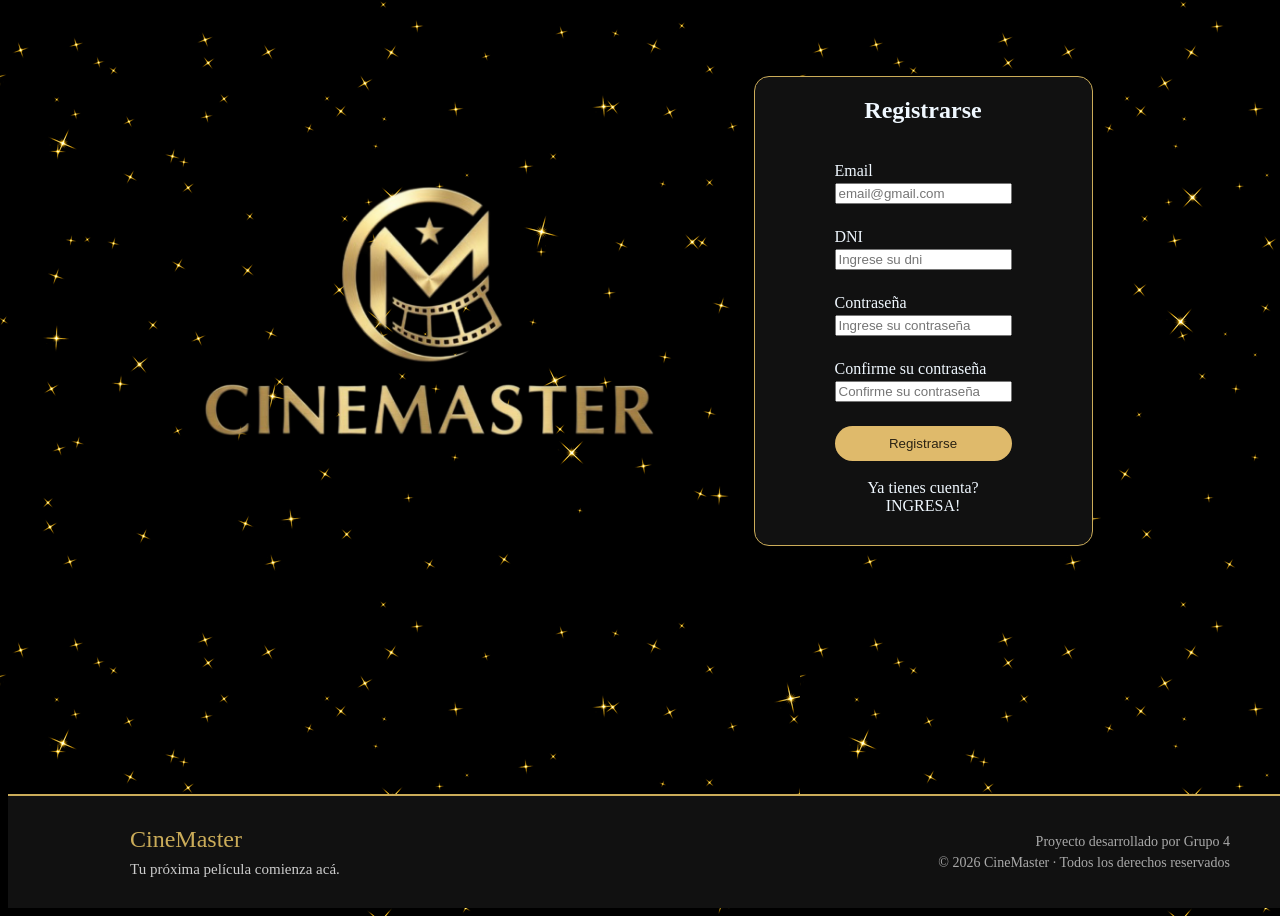
<file: html/crearCuenta.html>
<!DOCTYPE html>
<html lang="es">
<head>
    <meta charset="UTF-8">
    <meta name="viewport" content="width=device-width, initial-scale=1.0">
    <title>Crear cuenta</title>
    <link rel="icon" href="../img/logo.png">
    <link rel="stylesheet" href="../style/miCuenta.css">
    <link rel="stylesheet" href="../style/footer.css">
    <script type="text/javascript" src="../script/miCuenta.js"></script>
</head>
<body>
    <div class="contenedor">
        <div class="logo">
            <img src="../img/logo.png" alt="logo" class="logo">
        </div>
        <div class="sesion">
            <h2>Registrarse</h2> <br>
            <!--form de registro-->
            <form>
                <label for="email">Email</label>
                <input type="email" id="emailRegistrarse" name="email" placeholder="email@gmail.com" required><br>
                <label for="dni">DNI</label>
                <input type="number" id="dniRegistrarse" name="dni" placeholder="Ingrese su dni" required><br>
                <label for="password">Contraseña</label>
                <input type="password" id="passwordRegistrarse" name="password" placeholder="Ingrese su contraseña" required><br>
                <label for="password">Confirme su contraseña</label>
                <input type="password" id="passwordRegistrarseConfirmacion" name="password" placeholder="Confirme su contraseña" required><br>
                <!--onclick ejecuta la función de js q valida el form de registro-->
                <button type="button" onclick="validarFormularioRegistrarse()">Registrarse</button>
            </form>
            <br>
            <!--permite volver al inicio de sesión-->
            <a href="./miCuenta.html">Ya tienes cuenta? <br> INGRESA!</a>
        </div>
    </div>
    <footer class="footer">
        <div class="footer-contenido">
            <div class="footer-marca">
                <h3>CineMaster</h3>
                <p>Tu próxima película comienza acá.</p>
            </div>
            <div class="footer-info">
                <p>Proyecto desarrollado por Grupo 4</p>
                <p>© 2026 CineMaster · Todos los derechos reservados</p>
            </div>
        </div>
    </footer>
</body>
</html>
</file>
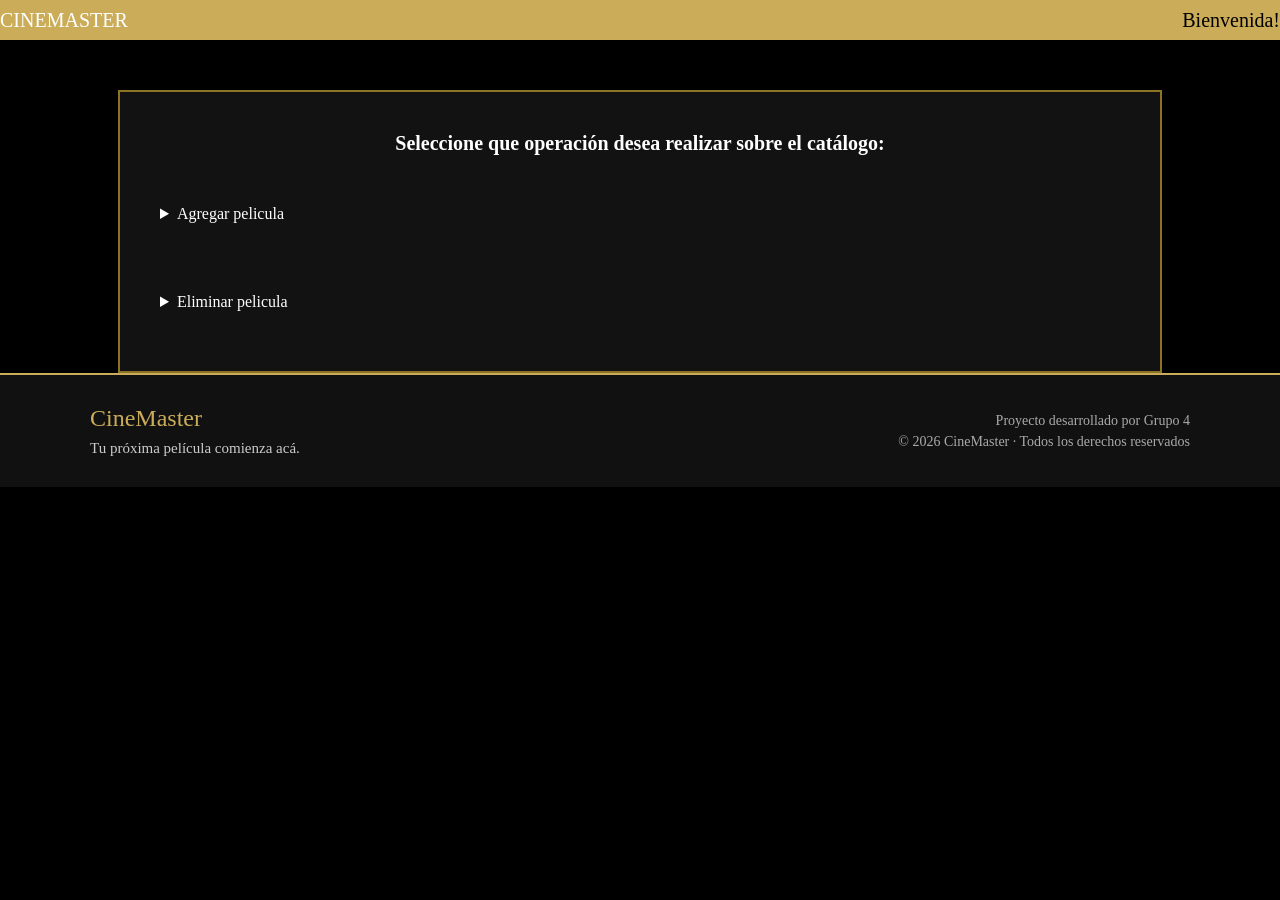
<file: html/editarCatalogo.html>
<!DOCTYPE html>
<html lang="es">
<head>
    <meta charset="UTF-8">
    <meta name="viewport" content="width=device-width, initial-scale=1.0">
    <title>Editar Catalogo</title>
    <link rel="icon" href="../img/logo.png">
    <link rel="stylesheet" href="../style/editarCatalogo.css">
    <script src="../script/editarCatalogo.js"></script>
    <link rel="stylesheet" href="../style/footer.css">
</head>
<body>
    <!--el nav funciona de encabezado
    y tiene un enlace de regreso a la pág principal-->
    <nav>
        <a href="./index.html">CINEMASTER</a>
        <p>Bienvenida!</p>
    </nav>
    <div class="editar">
        <div>
            <h2>Seleccione que operación desea realizar sobre el catálogo:</h2>
        </div>
        <div class="formulario">
            <div class="contenedor">
                <details><!--crea un bloque q puede abrirse o cerrarse-->
                    <summary>Agregar pelicula</summary> <!--titulo q hace clic el usuario-->
                    <div class="contenido">
                        <label for="titulo">Titulo Original: </label>
                        <input type="text" id="titulo" name="titulo" placeholder="Ingrese titulo de la pelicula"><br>
                        <label for="origen">Origen: </label>
                        <input type="text" id="origen" name="origen" placeholder="Ingrese origen de la pelicula"><br>        
                        <label for="genero">Género: </label>
                        <input type="text" id="genero" name="genero" placeholder="Ingrese el género de la pelicula"><br>        
                        <label for="director">Director: </label>
                        <input type="text" id="director" name="director" placeholder="Ingrese el nombre completo del director de la pelicula"><br>
                        <label for="actores">Actores: </label>
                        <input type="text" id="actores" name="atores" placeholder="Ingrese el nombre completo de los actores principales de la pelicula"><br>
                        <label for="calificacion">Calificación: </label>
                        <input type="text" id="calificacion" name="calificacion" placeholder="Ingrese la calificación de la pelicula"><br>
                        <label for="duracion">Duración: </label>
                        <input type="number" id="duracion" name="duracion" placeholder="Ingrese la duración de la pelicula"><br>
                        <label for="distribuidora">Distribuidora: </label>
                        <input type="text" id="distribuidora" name="distribuidora" placeholder="Ingrese la distribuidora de la pelicula"><br>
                        <label for="portada">Portada: </label>
                        <input type="file" id="portada" name="portada" accept="image/*"><br>
                        <label for="trailer">Tráiler: </label>
                        <input type="url" id="trailer" name="trailer" placeholder="Ingrese la url del trailer desde YouTube"><br>
                    </div>
                    <button class="confirmar" onclick="confirmacion()">Agregar</button>
                </details>
            </div>
        </div>
        <div class="eliminarPeli">
            <div class="contenedor">
                <details>
                    <summary>Eliminar pelicula</summary>
                        <div class="contenido">
                            <p>Seleccione la película que desea eliminar:</p>
                            <div id="listaPeliculas">
                                <label class="opcion_pelicula"><input type="checkbox"> Barbie </label><br>
                                <label class="opcion_pelicula"><input type="checkbox"> Colony</label><br>
                                <label class="opcion_pelicula"><input type="checkbox"> Coraline y la puerta secreta</label><br>
                                <label class="opcion_pelicula"><input type="checkbox"> Oppenheimer</label><br>
                                <label class="opcion_pelicula"><input type="checkbox"> Resident Evil</label><br>
                                <label class="opcion_pelicula"><input type="checkbox"> Spider-Man: Brand New Day</label><br>
                            </div>
                            <button class="confirmar" onclick="confirmacion()">Eliminar</button>
                        </div>       
                </details>
            </div>
        </div>

    </div>
    <footer class="footer">

    <div class="footer-contenido">

        <div class="footer-marca">
            <h3>CineMaster</h3>
            <p>Tu próxima película comienza acá.</p>
        </div>

        <div class="footer-info">
            <p>Proyecto desarrollado por Grupo 4</p>
            <p>© 2026 CineMaster · Todos los derechos reservados</p>
        </div>

    </div>

    </footer>
</body>
</html>
</file>
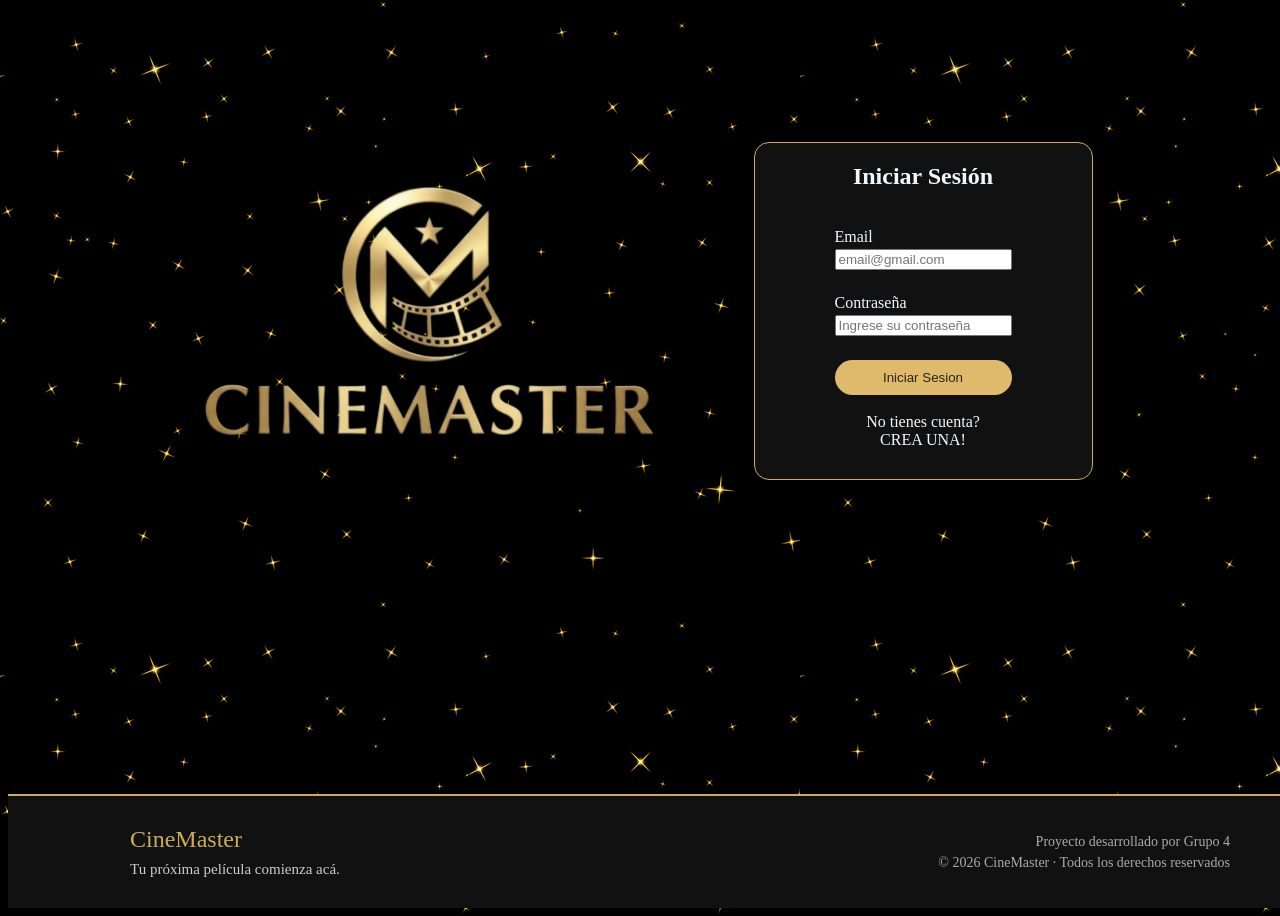
<file: html/miCuenta.html>
<!DOCTYPE html>
<html lang="es">
<head>
    <meta charset="UTF-8">
    <meta name="viewport" content="width=device-width, initial-scale=1.0">
    <title>Iniciar sesión</title>
    <link rel="icon" href="../img/logo.png">
    <link rel="stylesheet" href="../style/miCuenta.css">
    <link rel="stylesheet" href="../style/footer.css">
    <script type="text/javascript" src="../script/miCuenta.js"></script>
</head>
<body>

    <!--contenedor prin: logo + form de inicio de sesión-->
    <div class="contenedor">
        <div class="logo">
            <img src="../img/logo.png" alt="logo" class="logo">
        </div>
        <div class="sesion">
            <h2>Iniciar Sesión</h2> <br>
            <!--Formulario de acceso-->
            <form>
                <label for="email">Email</label>
                <input type="email" id="emailIniciarSesion" name="email" placeholder="email@gmail.com" required> <br>
                <label for="password">Contraseña</label>
                <input type="password" id="passwordIniciarSesion" name="password" placeholder="Ingrese su contraseña" required><br>
                
                <!--el boton ejecuta la validacion del js-->
                <button type="button" onclick="validarFormularioIniciarSesion()">Iniciar Sesion</button>
            </form>
            <br>
            <!--acceso de registro p/usuarios sin cuenta-->
            <a href="./crearCuenta.html">No tienes cuenta? <br> CREA UNA!</a>
        </div>
    </div>
    <footer class="footer">
        <div class="footer-contenido">
            <div class="footer-marca">
                <h3>CineMaster</h3>
                <p>Tu próxima película comienza acá.</p>
            </div>
            <div class="footer-info">
                <p>Proyecto desarrollado por Grupo 4</p>
                <p>© 2026 CineMaster · Todos los derechos reservados</p>
            </div>
        </div>
    </footer>
</body>
</html>
</file>
<file: style/index.css>
* {
    margin: 0;
    padding: 0;
  }

body{
    display: flex;
    flex-direction: column;
    align-items: center;
}

.header {
    width: 100%;                /* Ocupa todo el ancho de la pantalla */
    height: 730px;              /* Altura fija del header */
    padding: cover;             /* Espacio interno a los lados */

    background-image: url(../img/CineMasterBannerInicio.png);
    background-repeat: no-repeat;
    background-size:cover;
    background-position: center;

    text-align: center;
    display: flex;
    flex-direction: column;
    align-items: center;
    gap: 205px;                 /* separacion entre elementos */

    color: #ffffff;
    font-size:xx-large;
    font-family:'Times New Roman', Times, serif;

    position: sticky;           /* hace que cuando se scrolee, el header se mantenga fijo*/
    top: 0;
    z-index: 1;                 /* como el z-index de main es mayor, main va a tapar al header */
}

.eslogan {
    margin-top: 25px;
}

.titulo {
    font-size: 50px;
}

.comprar a:hover {
    color: #ffffff;
}


main {
    width: 100%;

    background-image: url(../img/fondoGlitter.gif);

    position: relative;
    z-index: 2;
}

nav {
    height: 50px;
    background-color: #CBAC59;
    color: black;

    display: flex;
    justify-content: space-between;
    align-items: center;

    padding: 0 20px;
    font-size: 22px;   
}

marquee {
    color: #000000;
    background-color:  #8c7325;
    font-size: 25px;
}

.inicio {
    margin: 0;
    padding: 0;
    align-items: center;
    display: flex;
    flex-direction: column;
}

.cartelera {
    width: 85%;
    max-width: 650px;
    background-color: #121212;
    border: 2px solid #8c7325;
    padding: 20px;
    display: flex;
    flex-direction: column;
    gap: 20px;
  }

h3 {
    color: #8c7325;
}

.estrenos, .peliculas {
    display: flex;
    gap: 30px;
}

.portadaPeli {
    width: 200px;               /* Ancho idéntico para ambas */
    height: 285px;              /* Alto idéntico para ambas */

    object-fit: cover;          /* Recorta los bordes para que no se estiren */
    object-position: center;

    transition: transform 0.3s ease, box-shadow 0.3s ease;     /* Suaviza la animación tanto al entrar como al salir del cursor */
    cursor: pointer;
}

.portadaPeli:hover {
    transform: translateY(-20px);  /* Mueve la imagen 20 píxeles hacia arriba en el eje Y */
    /* Añade una sombra difusa abajo para simular la altura */
    box-shadow: 0 10px 20px rgba(0, 0, 0, 0.3); 
}

.contenedor {
    position: relative;
    display: inline-block; /* Hace que el contenedor se adapte justo al tamaño de la imagen */
}

.descripcion {
    position: absolute;
    top: 0;             /* Alinea la caja con la parte superior de la imagen */
    left: 105%;         /* La empuja completamente hacia la derecha de la imagen (+5% de separación) */
    width: 250px;       /* Ancho de la caja de texto */
    padding: 15px;
    background-color: #ffe189;
    color: #333333;
    border-radius: 8px;
    box-shadow: 0 4px 15px rgba(0, 0, 0, 0.15); /* Sombra para darle efecto flotante */
    
    /* Ocultar inicialmente */
    opacity: 0;
    visibility: hidden;
    transform: translateX(-10px); /* Ligero efecto de movimiento al aparecer */
    transition: all 0.3s ease;
    z-index: 10;        /* Se asegura de quedar por encima de otros elementos */
}
  

.contenedor:hover .descripcion {  /* Muestra la descripción al pasar el cursor por el contenedor */
    opacity: 1;
    visibility: visible;
    transform: translateX(0); /* Vuelve a su posición original */
}

a {
    text-decoration: none;
    color: #8c7325;
}

a:hover {
    color: #ffffff;         /* Al pasar el cursor sobre el enlace, cambia de color*/
}

.confirmar {
    display: block;
    background-color: #dfba6b;
    color: #2b2313;
    border: none;
    border-radius: 20px;
    padding: 10px 35px;
    font-size: 1rem;
    cursor: pointer;
    margin: 25px auto 0 auto;
    margin-bottom: 20px;
}

.confirmar:hover {
    background-color: #cda85a;
}
</file>
<file: style/footer.css>
/*diseño de la caja completa del footer*/
.footer {
    width: 100%;
    margin-top: auto;

    background-color: #111111;
    border-top: 2px solid #CBAC59;

    color: white;

    padding: 30px 40px;
}

/*organiza el contenido*/
.footer-contenido {
    max-width: 1100px;
    margin: 0 auto;

    display: flex;
    justify-content: space-between;
    align-items: center;

    gap: 30px;
}
/*"cinemaster"*/
.footer-marca h3 {
    margin: 0 0 8px;

    color: #CBAC59;

    font-size: 24px;
    font-weight: normal;
}
/*diseño del eslogan*/
.footer-marca p {
    margin: 0;

    color: #CCCCCC;

    font-size: 15px;
}
/*alinea la parte derecha*/
.footer-info {
    text-align: right;
}
/*estilo de los textos más pequeños*/
.footer-info p {
    margin: 5px 0;

    color: #AAAAAA;

    font-size: 14px;
}
</file>
<file: style/comprarTicket.css>
* { /*Configuración gral para el manejo de tamaños*/
    box-sizing: border-box;
}

/*Define el aspecto gral de la pág*/
body {
    margin: 0;
    min-height: 100vh; /*el body tenga como min el alto de la pantalla*/
    display: flex;
    flex-direction: column;

    background-image: url("../img/fondoGlitter.gif");
    background-color: black;
    background-repeat: repeat;

    font-family: Georgia, "Times New Roman", serif;
    color: white;
}

/*Diseño de la barra superior*/
header {
    height: 50px;
    background-color: #CBAC59;
    color: black;

    display: flex; /*Acomoda elementos dentro de un contenedor*/
    justify-content: space-between; /*Manda un elemeto hacia un ext y el otro hacia el otro ext*/
    align-items: center; /*centra los elementos vertialmente*/

    padding: 0 20px;
    font-size: 22px;
}
 /*Diseño de los enlaces*/
a {
    text-decoration: none; /*elimina el subrayado*/
    color: #ffffff;
}

/*Define el espacio del contenido principal*/
main {
    width: 100%;
    padding: 15px 20px;
}
/*Diseña COMPRAR TICKET*/
h1 {
    text-align: center;
    color: #CBAC59;
    font-size: 34px;
    font-weight: normal;
    margin-bottom: 15px;
}

/*diseño de la caja principal donde se muestra cada etapa del proceso de compra*/
.contenedor-compra {
    width: 900px;
    max-width: 90%;

    margin: 0 auto;
    padding: 25px 40px;

    background-color: #2B2B2B;
    border: 2px solid #CBAC59;
    border-radius: 12px;
}

/*aplican diseño solamente a estos elementos cuando están dentro del contenedor de compra*/
.contenedor-compra h2 {
    color: #CBAC59;
    font-size: 28px;
    font-weight: normal;
    margin-top: 0;
}

.contenedor-compra p {
    font-size: 20px;
}

/*organiza horizontalmente el label y el select de película, día y horario*/
.opcion-compra {
    display: flex;
    align-items: center;
    gap: 20px; /*separación entre elementos*/

    margin-top: 20px;
}

.contenedor-compra h3 {
    color: #CBAC59;
    font-size: 22px;
    font-weight: normal;
    margin-top: 30px;
    margin-bottom: 15px;
}

/*diseño del selector de entradas*/
.tipo-entrada {
    display: flex;
    align-items: center;
    margin-bottom: 15px;
}
/*le da el mismo ancho a todas las etiquetas(label)*/
.tipo-entrada label {
    width: 190px;
    font-size: 18px;
}
/*Da formato al desplegable de tipo de entrada*/
.tipo-entrada select {
    width: 120px;
    height: 45px;

    background-color: #CBAC59;
    border: none;
    border-radius: 8px;

    font-family: Georgia, "Times New Roman", serif;
    font-size: 18px;

    padding: 0 10px;
    cursor: pointer;
}


/*mismo ancho a todas las etiquetas*/
.opcion-compra label {
    font-size: 20px;
}
/*Da formato al desplegable de opcio compra*/
.opcion-compra select {
    width: 180px;
    height: 45px;

    background-color: #CBAC59;
    border: none;
    border-radius: 8px;

    font-family: Georgia, "Times New Roman", serif;
    font-size: 18px;

    padding: 0 10px;
    cursor: pointer;
}

/*resalta visualmente el precio*/
.total {
    color: #CBAC59;
    font-size: 26px !important; /*obliga que el tamaño del total sea 26px*/
    margin-top: 25px;
}

/*diseña el boton de confirmar compra*/
.boton-confirmar {
    width: 300px;
    height: 60px;

    margin: 25px auto 0;

    background-color: #CBAC59;
    color: black;

    border: none;
    border-radius: 10px;

    display: flex;
    justify-content: center;
    align-items: center;

    text-decoration: none;

    font-family: Georgia, "Times New Roman", serif;
    font-size: 20px;

    cursor: pointer;
}


/* STEPPER */

/*orgaiza todos los pasos horizontalmente, utiliza flexbox para distribuirlos*/
.stepper {
    width: 850px;
    max-width: 90%;
    margin: 20px auto 30px;

    display: flex;
    justify-content: center;
    align-items: flex-start;
}

/*Da diseño a cada paso individual*/
.paso {
    display: flex;
    flex-direction: column;
    align-items: center;

    color: #808080;
}

/*diseño de los circulos del stepper*/
.circulo {
    width: 40px;
    height: 40px;

    border: 2px solid #808080;
    border-radius: 50%;

    display: flex;
    justify-content: center;
    align-items: center;

    font-size: 18px;
}

.paso p {
    margin: 8px 0 0;
    font-size: 16px;
}
/*diseño de las lineas que unen los pasos*/
.linea {
    width: 90px;
    height: 2px;

    background-color: #808080;

    margin-top: 20px;
}

/* PASO ACTUAL */
.paso.activo {
    color: #CBAC59;
}

.paso.activo .circulo {
    border-color: #CBAC59;
    background-color: #CBAC59;
    color: black;
}

/* CONTENIDO DE CADA PASO */
/*por defecto todos los contenidos de los pasos están ocultos*/
.contenido-paso {
    display: none;
}

/*muestra el que tenga clse activo (js cambia estas clases)*/
.contenido-paso.activo {
    display: block;
}

/* PASOS COMPLETADOS */

.paso.completado {
    color: #CBAC59;
}

.paso.completado .circulo {
    border-color: #CBAC59;
    background-color: #CBAC59;
    color: black;
}

/*estilos de compra-exitosa (js genera dinámicamente los elementos)*/
.compra-exitosa {
    text-align: center;
    padding: 30px;
}

.compra-exitosa h2 {
    color: #CBAC59;
    font-size: 28px;
    margin-bottom: 25px;
}

.compra-exitosa p {
    font-size: 18px;
    margin: 10px 0;
}

.compra-exitosa .total {
    font-size: 24px;
    color: #CBAC59;
    margin-top: 20px;
}

/*aplico los estilos q comparten ambos botones*/
.boton-siguiente,
.boton-anterior {
    min-width: 140px;
    height: 45px;

    margin-top: 25px;
    margin-right: 10px;
    padding: 0 20px;

    border: none;
    border-radius: 8px;

    font-family: Georgia, "Times New Roman", serif;
    font-size: 16px;

    cursor: pointer;
}
/*definimos por separado los colores*/
.boton-siguiente {
    background-color: #CBAC59;
    color: black;
}

.boton-anterior {
    background-color: #808080;
    color: white;
}
/*acomoda los campos de pago*/
.campo-pago {
    display: flex;
    align-items: center;

    margin-bottom: 15px;
}
/*hace q las etiquetas tengan el mismo ancho y se alineen*/
.campo-pago label {
    width: 190px;
    font-size: 18px;
}
/*aspecto de los cuadrados donde escribe el usuario*/
.campo-pago input {
    width: 400px;
    height: 45px;

    padding: 0 10px;

    border: 1px solid #CBAC59;
    border-radius: 6px;

    font-family: Georgia, "Times New Roman", serif;
    font-size: 16px;
}
/*Da espacio y orden visual al resumen final*/
.resumen-compra {
    padding: 10px 0;
}

.resumen-compra p {
    margin: 10px 0;
}
</file>
<file: style/miCuenta.css>
body{
    background-image: url(../img/fondoGlitter.gif);

    min-height: 100vh;
    display: flex;
    flex-direction: column;
}

.logo {
    width: 450px;               /* Ancho */
    height: 250px;              /* Alto */
    object-fit: cover;          /* Recorta los bordes para que no se estiren */
    object-position: center;    /* Centra la posicion del objeto*/
}

.contenedor {
    margin-top: 53px;
    width: 100vw;                /* Ocupa todo el ancho de la pantalla*/
    height: 500px;

    display: flex;
    justify-content: center;    /* Centra los divs horizontalmente */
    align-items: center;        /* Centra los divs verticalmente */

    gap: 100px;                  /*Separacion entre divs*/
}

.sesion {
    color: aliceblue;
    background-color:  #111111;

    padding-right: 80px;
    padding-left: 80px;
    padding-bottom: 30px;

    border-radius: 15px;
    border: 1px solid #CBAC59;


    /*aplica los estilos a los h2 q están dentro de .sesion*/
    & h2 {                      /* Anidacion nativa */
        text-align: center;
    } 
    & a {
        text-decoration: none;  /* Le quita lo subrayado por ser un enlace*/
        color: aliceblue;
        text-align: center;
        display: block;         /* Asegura que el enlace sea un bloque para centrarlo */
    }
    & a:hover {
        color: #CBAC59;         /* Al pasar el cursor sobre el enlace, cambia de color*/
    }
}


.sesion form {
    display: flex;
    flex-direction: column;
    justify-content: center;
    gap: 3px;
}

.sesion button {
    padding: 10px;
    background-color: #dfba6b;
    color: #2b2313;
    border: none;                /* Quita la linea de borde */
    border-radius: 20px;
    cursor: pointer;
}

.sesion button:hover {
    background-color: #cda85a;  /* Al pasar el cursor sobre el boton, cambia de color*/
}
</file>
<file: style/editarCatalogo.css>
* {
    margin: 0;
    padding: 0;
  }


body{
    display: flex;
    flex-direction: column;
    align-items: center;
    background-color: black;
    width: 100%;
}

a {
    text-decoration: none;/*quita el subrayado de los links*/
    color: #ffffff;
}

/*orgaiza la barra superior*/
nav {
    width: 100%;
    height: 30px;
    background-color: #CBAC59;
    color: black;
    font-size: 20px;
    display: flex;
    justify-content: space-between;
    padding: 5px;
    position: relative;
    align-items: center;
}

/*caja principal donde están las operaciones del catálogo*/
.editar {
    padding: 20px;
    width: 1000px;
    background-color: #121212;
    border: 2px solid #8c7325;
    color: rgb(255, 255, 255);
    gap: 10px;
    display: flex;
    flex-direction: column;
    margin-top: 50px;
}

.listaPeliculas {
    display: flex;
    flex-direction: column;
    gap: 10px;
}

/**/
h2 {
    margin-top: 20px;
    font-size: 20px;
    margin-bottom: 20px;
    text-align: center;
}

.formulario, .eliminarPeli {
    border-radius: 6px;
    padding: 20px;
    margin-bottom: 20px;
    cursor: pointer;
}


input[type="text"], 
input[type="number"],
input[type="file"],
input[type="url"] {
    background-color: #595959;
    border: none;
    border-radius: 20px;
    color: #ffffff;
    padding: 2px 10px;
    font-size: 20px;
    width: 100%;
    box-sizing: border-box;
    outline: none;
}


input[type="file"]::file-selector-button {
    background-color: #404040;
    color: white;
    border: none;
    border-radius: 10px;
    padding: 2px 10px;
    margin-right: 10px;
    cursor: pointer;
}

/*botones agregar/eliminar*/
.confirmar {
    display: block;
    background-color: #dfba6b;
    color: #2b2313;
    border: none;
    border-radius: 20px;
    padding: 10px 35px;
    font-size: 1rem;
    cursor: pointer;
    margin: 25px auto 0 auto;
    margin-bottom: 20px;
}
/*los botones cambian de color al pasar el mouse*/
.confirmar:hover {
    background-color: #cda85a;
}
</file>
<file: style/horarios.css>
/*maneja los tamaos de los elementos*/
* {
    box-sizing: border-box;
}

/*define el estilo gral de la pág*/
body {
    margin: 0;
    min-height: 100vh;

    background-image: url("../img/fondoGlitter.gif");
    background-color: black;
    background-repeat: repeat;

    font-family: Georgia, "Times New Roman", serif;
    color: white;
}

/*define el espacio donde está el contenido principal*/
main {
    width: 100%;
    min-height: calc(100vh - 100px);
    padding: 34px 20px;
}

/*titulo "horarios"*/
h1 {
    text-align: center;
    color: #CBAC59;
    font-size: 40px;
    font-weight: normal;
    margin-bottom: 25px;
}

/*agrupa todas las pelis y mantiene el contenido centrado*/
.contenedor-horarios {
    width: 1000px;
    max-width: 90%;
    margin: 0 auto; /*centra horizontalmente*/
}

/*cada peli está dentro de una tarjeta q usa flexbox para mostrar la info
a la izq y los horarios a la der*/
.tarjeta-pelicula {
    background-color: #2B2B2B;
    border: 2px solid #CBAC59;
    border-radius: 12px;

    padding: 30px 40px;
    margin-bottom: 24px;

    display: flex;
    justify-content: space-between;
    align-items: center;
}

/*estilo del nombre y duracion de la peli*/
.info-pelicula {
    width: 30%;
}

.info-pelicula h2 {
    color: #CBAC59;
    font-size: 24px;
    font-weight: normal;
    margin: 0 0 10px 0;
}

.info-pelicula p {
    margin: 0;
    font-size: 18px;
}

/*organiza los distintos dias horizontalmente*/
.horarios-pelicula {
    width: 65%;

    display: flex;
    justify-content: space-around;
    align-items: flex-start;

    gap: 20px;
}

/*centra el contenido de cada dia*/
.dia {
    width: 170px;
    text-align: center;
}

/*diseña el texto despues del js*/
.dia p {
    color: #CBAC59;
    font-size: 18px;
    margin: 0 0 15px;

    min-height: 45px;
}

/*el horario sigue siendo un enlace html, pero le damos apariencia de boton*/
.boton-horario {
    width: 100px;
    height: 40px;

    background-color: #CBAC59;
    color: black;

    border-radius: 10px;

    display: flex;
    justify-content: center;
    align-items: center;

    text-decoration: none;

    font-family: Georgia, "Times New Roman", serif;
    font-size: 16px;

    cursor: pointer;
}

/*agrupa los horarios de un dia*/
.lista-horarios {
    display: flex;
    flex-direction: column;
    align-items: center;

    gap: 10px;
}
</file>
